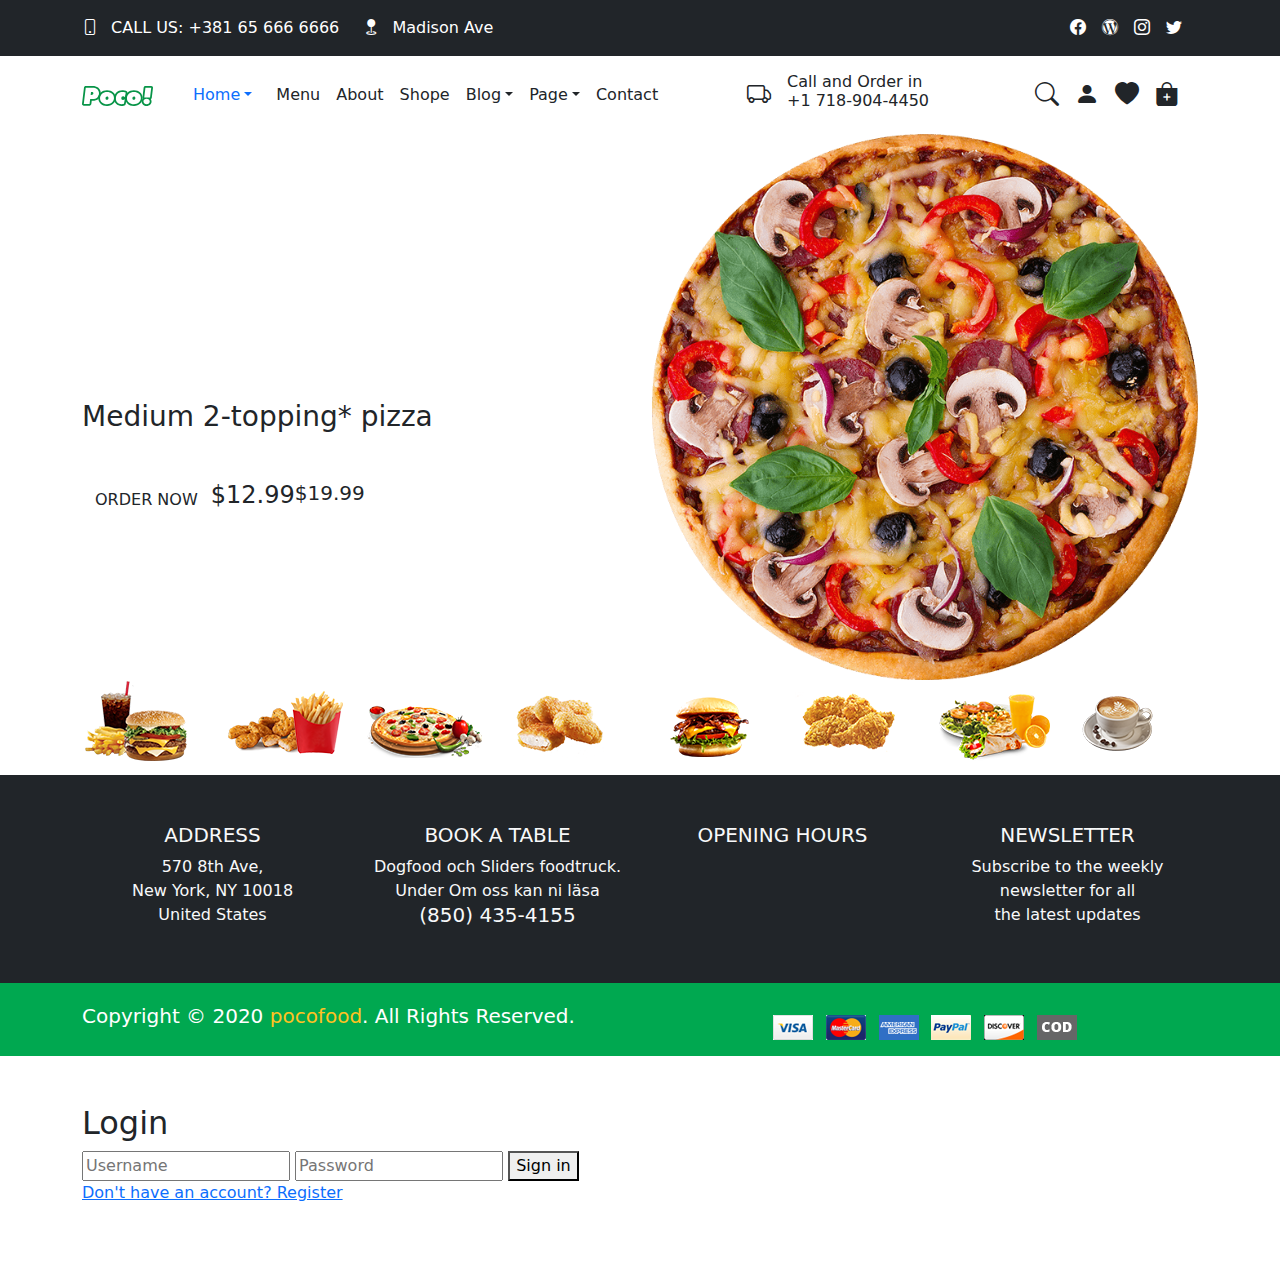
<file: index.html>
<!DOCTYPE html>

<head>
  <meta name="viewport" content="width=device-width, initial-scale=1.0">
  <title>poco | fast food restaurant</title>

  <!-- bootstrap.min -->
  <link rel="stylesheet" href="css/bootstrap.min.css" type="text/css">
  <!-- CSS only -->
  <link href="https://cdn.jsdelivr.net/npm/bootstrap@5.2.0-beta1/dist/css/bootstrap.min.css" rel="stylesheet"
    integrity="sha384-0evHe/X+R7YkIZDRvuzKMRqM+OrBnVFBL6DOitfPri4tjfHxaWutUpFmBp4vmVor" crossorigin="anonymous">
  <!-- style-sheet -->
  <link rel="stylesheet" href="css/style.css" type="text/css">

  <!-- bootstrap-icons -->
  <link rel="stylesheet" href="css/bootstrap-icons.css" type="text/css">

  <!-- fonts -->
  <link rel="stylesheet" href="css/stylesheet.css" type="text/css">
</head>

<body>

  <header>
    <div class="petaheader p-3 bg-dark text-white d-none d-lg-block">
      <div class="container">
        <div class="row">
          <div class="col-lg-6">
            <div class="d-flex">
              <div class="pe-4">
                <i class="bi bi-phone"></i>
                <span class="ps-2"> CALL US: +381 65 666 6666</span>
              </div>
              <div>
                <i class="bi bi-geo-fill"></i>
                <span class="ps-2"> Madison Ave </span>
              </div>
            </div>
          </div>
          <div class="col-lg-6">
            <div class="d-flex justify-content-end">
              <i class="bi bi-facebook"></i>
              <i class="bi bi-wordpress px-3"></i>
              <i class="bi bi-instagram"></i>
              <i class="bi bi-twitter px-3"></i>
            </div>
          </div>
        </div>
      </div>
    </div>
    <!-- MAIN HEADER -->
    <div class="nav py-3">
      <div class="container">
        <nav class="d-lg-block d-none">
          <div class="row justify-content-center align-items-center">
            <div class="col-lg-2 col-xl-1">
              <img src="image/logo.svg" class="img-fluid" alt="" width="400px">
            </div>
            <div class="col-xl-6 col-lg-7">
              <ul class="nav col-12 col-lg-auto me-lg-auto mb-2 mb-md-0 ">
                <li class="nav-item dropdown">
                  <a class="nav-link dropdown-toggle" data-bs-toggle="dropdown" href="#">Home</a>
                  <ul class="dropdown-menu">
                    <li><a class="dropdown-item" href="#">Home1</a></li>
                    <li><a class="dropdown-item" href="#">Home2</a></li>
                    <li><a class="dropdown-item" href="#">Home3</a></li>
                    <li><a class="dropdown-item" href="#">Home4</a></li>
                  </ul>
                </li>
                <li><a href="#" class="nav-link px-2 text-dark">Menu</a></li>
                <li><a href="#" class="nav-link px-2 text-dark">About</a></li>
                <li><a href="#" class="nav-link px-2 text-dark">Shope</a></li>
                <li><a href="#" class="nav-link px-2 text-dark dropdown-toggle" id="dropdownMenuButton1"
                    data-bs-toggle="dropdown">Blog</a>
                  <ul class="dropdown-menu">
                    <li><a class="dropdown-item" href="#">Blog List</a></li>
                    <li><a class="dropdown-item" href="#">Blog Grid</a></li>
                    <li><a class="dropdown-item" href="#">Blog Single</a></li>
                  </ul>
                </li>
                <li><a href="#" class="nav-link px-2 text-dark dropdown-toggle" id="dropdownMenuButton1"
                    data-bs-toggle="dropdown">Page</a>
                  <ul class="dropdown-menu">
                    <li><a class="dropdown-item" href="#">Faq</a></li>
                    <li><a class="dropdown-item" href="#">Icons</a></li>
                    <li><a class="dropdown-item" href="#">Our Team</a></li>
                    <li><a class="dropdown-item" href="#">Our Histroy</a></li>
                  </ul>
                </li>
                <li><a href="#" class="nav-link px-2 text-dark">Contact</a></li>
              </ul>
            </div>
            <div class="col-xl-3 d-none d-xl-flex align-items-center">
              <i class="bi bi-truck fs-4  pe-3"></i>
              <div>
                <h5 class="fs-6 m-0">Call and Order in</h5>
                <h4 class="fs-6"><span>+1 718-904-4450</span></h4>
              </div>
            </div>
            <div class="col-xl-2 col-lg-3 align-items-center d-flex justify-content-center">
              <i class="bi bi-search fs-4"></i>
              <i class="bi bi-person-fill fs-4 px-3 login_hover"></i>
              <i class="bi bi-heart-fill fs-4"></i>
              <i class="bi bi-bag-plus-fill fs-4 px-3"></i>
            </div>
          </div>
        </nav>
        <nav class="navbar d-lg-none">
          <button class="navbar-toggler" data-bs-toggle="offcanvas" data-bs-target="#offcanvasNavbarLight"
            aria-controls="offcanvasNavbarLight">
            <span class="navbar-toggler-icon"></span>
          </button>
          <div class="col-2"><img src="image/logo.svg" class="img-fluid" alt="" width="100%"></div>
          <div><i class="bi bi-telephone-inbound"></i></div>
        </nav>
      </div>
    </div>
  </header>


  <main>

    <section>
      <div class="banner">
        <div class="container">
          <div class="row align-items-center">
            <div class="col-lg-6 col-12">
              <div>
                <h1 class="text-white">UNLIMITED<br>
                  MEDIUM <span class="p_z">PIZZAS</span></h1>
                <h3 class="banner_h3">Medium 2-topping* pizza</h3>
                <p class="text-white">*Additional charge for premium toppings. Minimum of 2 required.</p>
                <div class="d-flex">
                  <button class="btn">ORDER NOW</button>
                  <h4 class="banner_h4">$12.99
                    <h5 class="banner_h5">$19.99</h5>
                    </h3>
                </div>
              </div>
            </div>
            <div class="col-lg-6 col-12 pt-12">
              <div>
                <img src="image/h1_pizza.png" class="img-fluid" alt="">
              </div>
            </div>
          </div>
        </div>
      </div>
    </section>

    <section>
      <div class="container">
        <div class="row align-items-center">
          <div class="col-lg-15 col-md-3 col-sm-6 col-12">
            <div>
              <img src="image/category-11.png" alt="">
            </div>
          </div>
          <div class="col-lg-15 col-md-3 col-sm-6 col-12">
            <div>
              <img src="image/category-22.png" alt="">
            </div>
          </div>
          <div class="col-lg-15 col-md-3 col-sm-6 col-12">
            <div>
              <img src="image/category3.png" alt="">
            </div>
          </div>
          <div class="col-lg-15 col-md-3 col-sm-6 col-12">
            <div>
              <img src="image/category-44.png" alt="">
            </div>
          </div>
          <div class="col-lg-15 col-md-3 col-sm-6 col-12">
            <div>
              <img src="image/category5.png" alt="">
            </div>
          </div>
          <div class="col-lg-15 col-md-3 col-sm-6 col-12">
            <div>
              <img src="image/category-33.png" alt="">
            </div>
          </div>
          <div class="col-lg-15 col-md-3 col-sm-6 col-12">
            <div>
              <img src="image/category7.png" alt="">
            </div>
          </div>
          <div class="col-lg-15 col-md-3 col-sm-6 col-12">
            <div>
              <img src="image/category-55.png" alt="">
            </div>
          </div>
        </div>
      </div>
    </section>

  </main>

  <footer class="bg-dark text-light">

    <div class="mainfooter py-5">
      <div></div>
      <div class="container text-center">
        <div class="row">
          <div class="col-lg-3">
            <h5>ADDRESS</h5>
            <span>570 8th Ave,<br>New York, NY 10018<br>United States</span>
          </div>
          <div class="col-lg-3">
            <h5>BOOK A TABLE</h5>
            <span>Dogfood och Sliders foodtruck.<br>Under Om oss kan ni läsa</span>
            <h5><span>(850) 435-4155</span></h5>
          </div>
          <div class="col-lg-3">
            <h5>OPENING HOURS</h5>
            <span></span>
          </div>
          <div class="col-lg-3">
            <h5>NEWSLETTER</h5>
            <span>Subscribe to the weekly newsletter for all<br>the latest updates</span>
          </div>
        </div>
      </div>
    </div>
    <div class="petafooter">
      <div class="container">
        <div class="row py-3 align-items-center justify-content-center">
          <div class="col-md-6 col-12 justify-content-center">
            <h5 class="text-white">Copyright © 2020 <span class="footerspan">pocofood</span>. All Rights Reserved.</h5>
          </div>
          <div class="col-md-6 col-12 d-flex justify-md-content-end justify-content-center  pt-3">
            <img src="image/footer_img1.png" alt="">
          </div>
        </div>
      </div>
    </div>

  </footer>


  <!-- HEADER OFF CANVASE -->


  <div class="offcanvas offcanvas-start bg-dark text-white" id="offcanvasNavbarLight">
    <div class="offcanvas-header">
      <h5 class="offcanvas-title" id="offcanvasNavbarLightLabel">Offcanvas</h5>
      <button type="button" class="btn-close bg-light" data-bs-dismiss="offcanvas" aria-label="Close"></button>
    </div>
    <div class="offcanvas-body">
      <ul class="nav navbar-nav justify-content-end pe-3">
        <li class="nav-item dropdown">
          <a class="nav-link dropdown-toggle" data-bs-toggle="dropdown" href="#">Home</a>
          <ul class="dropdown-menu">
            <li><a class="dropdown-item" href="#">Home1</a></li>
            <li><a class="dropdown-item" href="#">Home2</a></li>
            <li><a class="dropdown-item" href="#">Home3</a></li>
            <li><a class="dropdown-item" href="#">Home4</a></li>
          </ul>
        </li>
        <li><a href="#" class="nav-link px-2">Menu</a></li>
        <li><a href="#" class="nav-link px-2">About</a></li>
        <li><a href="#" class="nav-link px-2">Shope</a></li>
        <li><a href="#" class="nav-link px-2 dropdown-toggle" id="dropdownMenuButton1"
            data-bs-toggle="dropdown">Blog</a>
          <ul class="dropdown-menu">
            <li><a class="dropdown-item" href="#">Blog List</a></li>
            <li><a class="dropdown-item" href="#">Blog Grid</a></li>
            <li><a class="dropdown-item" href="#">Blog Single</a></li>
          </ul>
        </li>
        <li><a href="#" class="nav-link px-2 text-dark dropdown-toggle" id="dropdownMenuButton1"
            data-bs-toggle="dropdown">Page</a>
          <ul class="dropdown-menu">
            <li><a class="dropdown-item" href="#">Faq</a></li>
            <li><a class="dropdown-item" href="#">Icons</a></li>
            <li><a class="dropdown-item" href="#">Our Team</a></li>
            <li><a class="dropdown-item" href="#">Our Histroy</a></li>
          </ul>
        </li>
        <li><a href="#" class="nav-link px-2 text-dark">Contact</a></li>
      </ul>
    </div>
  </div>


  <!-- -------------------------------- -->

  <section class="py-5">

    <div class="container">
      <div class="login-wrap">
        <h2>Login</h2>

        <div class="form">
          <input type="text" placeholder="Username" name="un" />
          <input type="password" placeholder="Password" name="pw" />
          <button> Sign in </button>
          <a href="#"> <p> Don't have an account? Register </p></a>
        </div>
      </div>
    </div>
  </section>

  <!-- JavaScript Bundle with Popper -->
  <script src="https://ajax.googleapis.com/ajax/libs/jquery/3.6.0/jquery.min.js"></script>
  <script src="js/bootstrap.bundle.min.js" type="text/javascript"></script>
  <script src="js/bootstrap.bundle.min.js.map" type="text/javascript"></script>

  <script>
    $(document).ready(function () {
      $(".login_hover").click(function () {
        alert("LoginHover clicked!"); 
    });
  });
  </script>
</body>

</html>
</file>
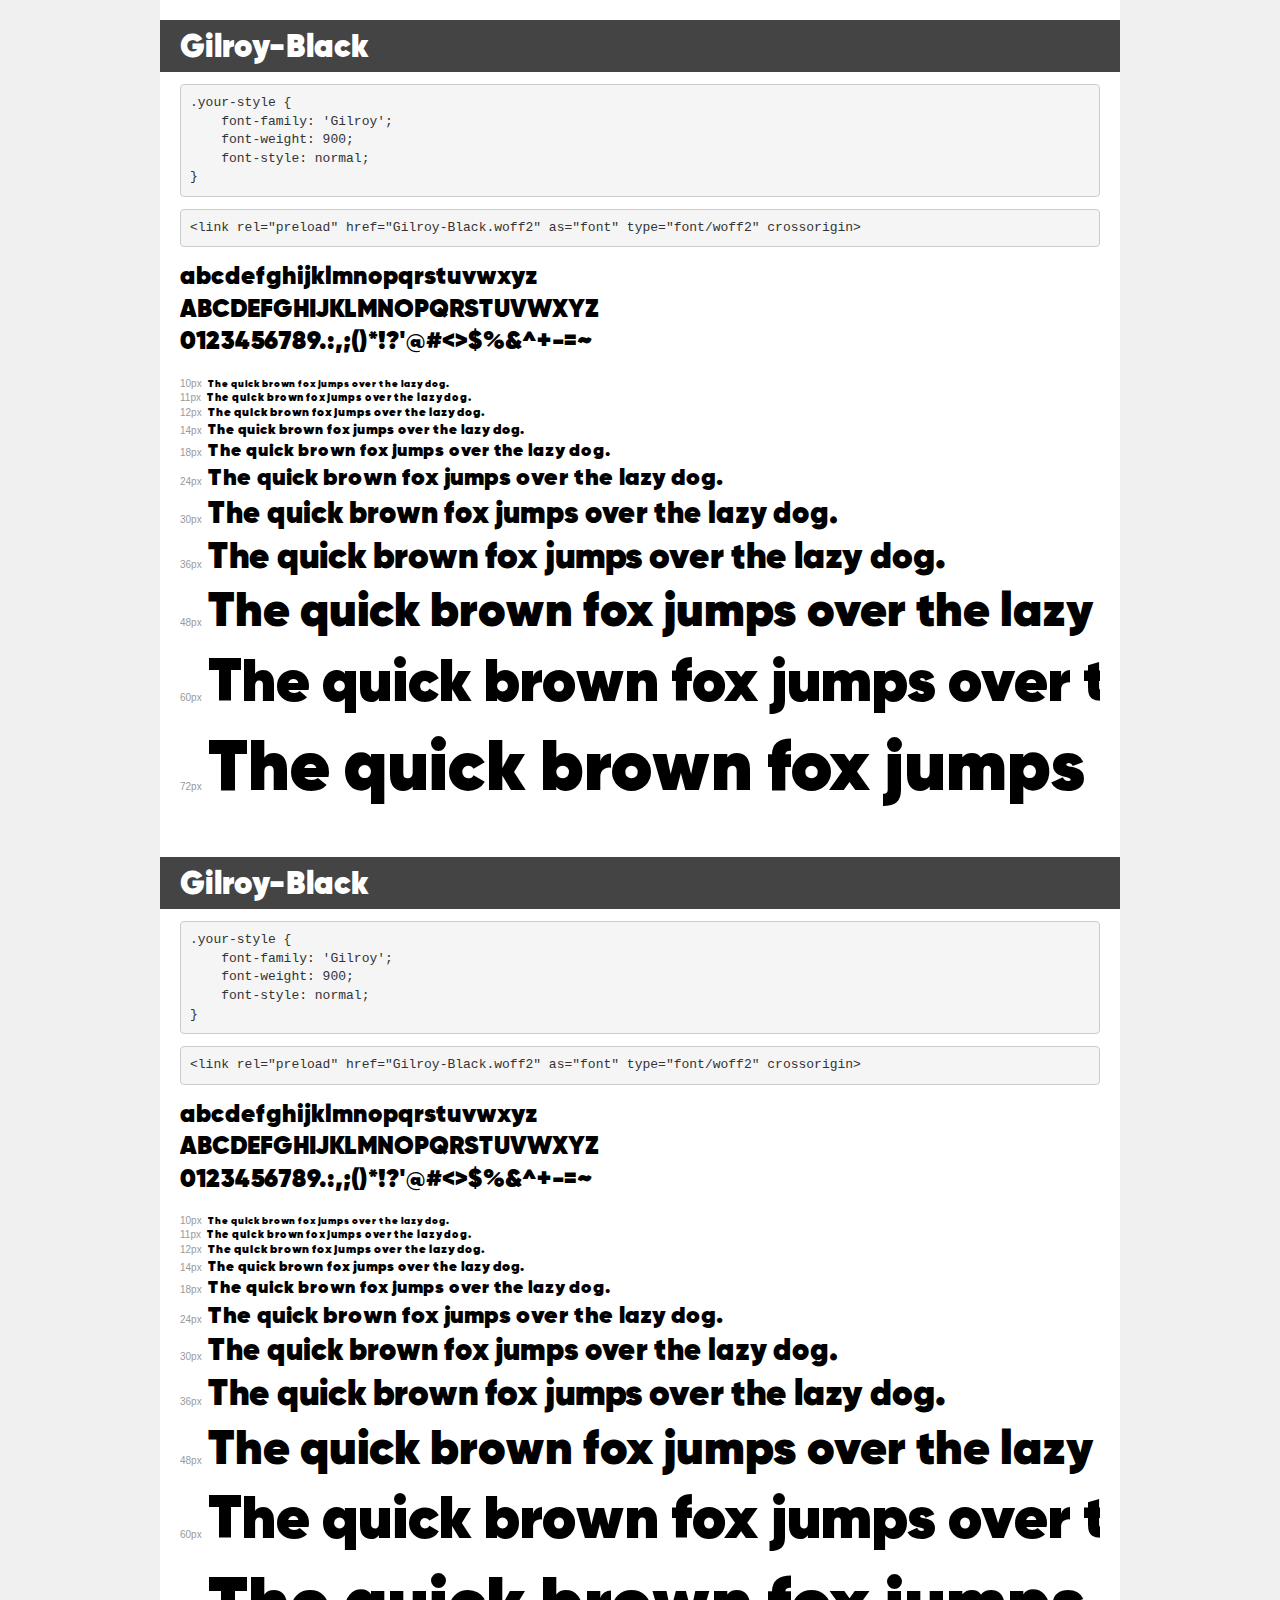
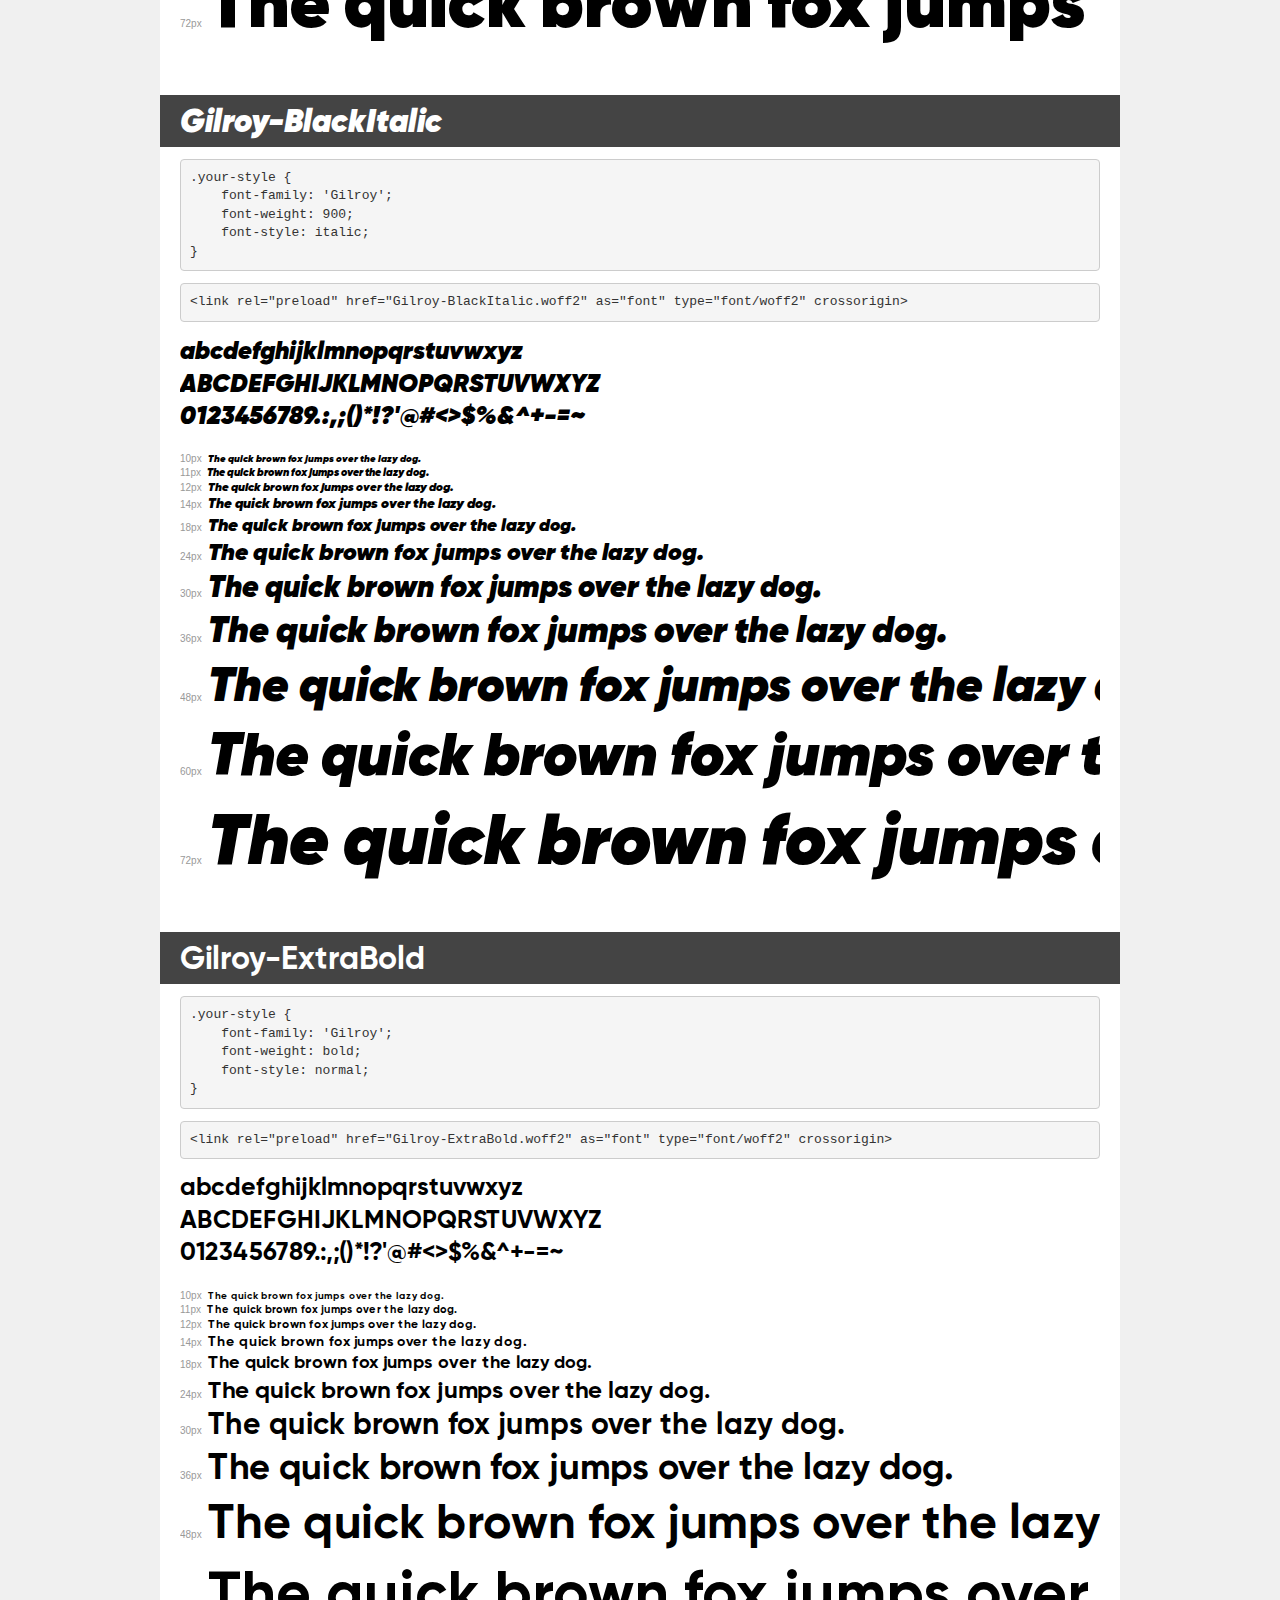
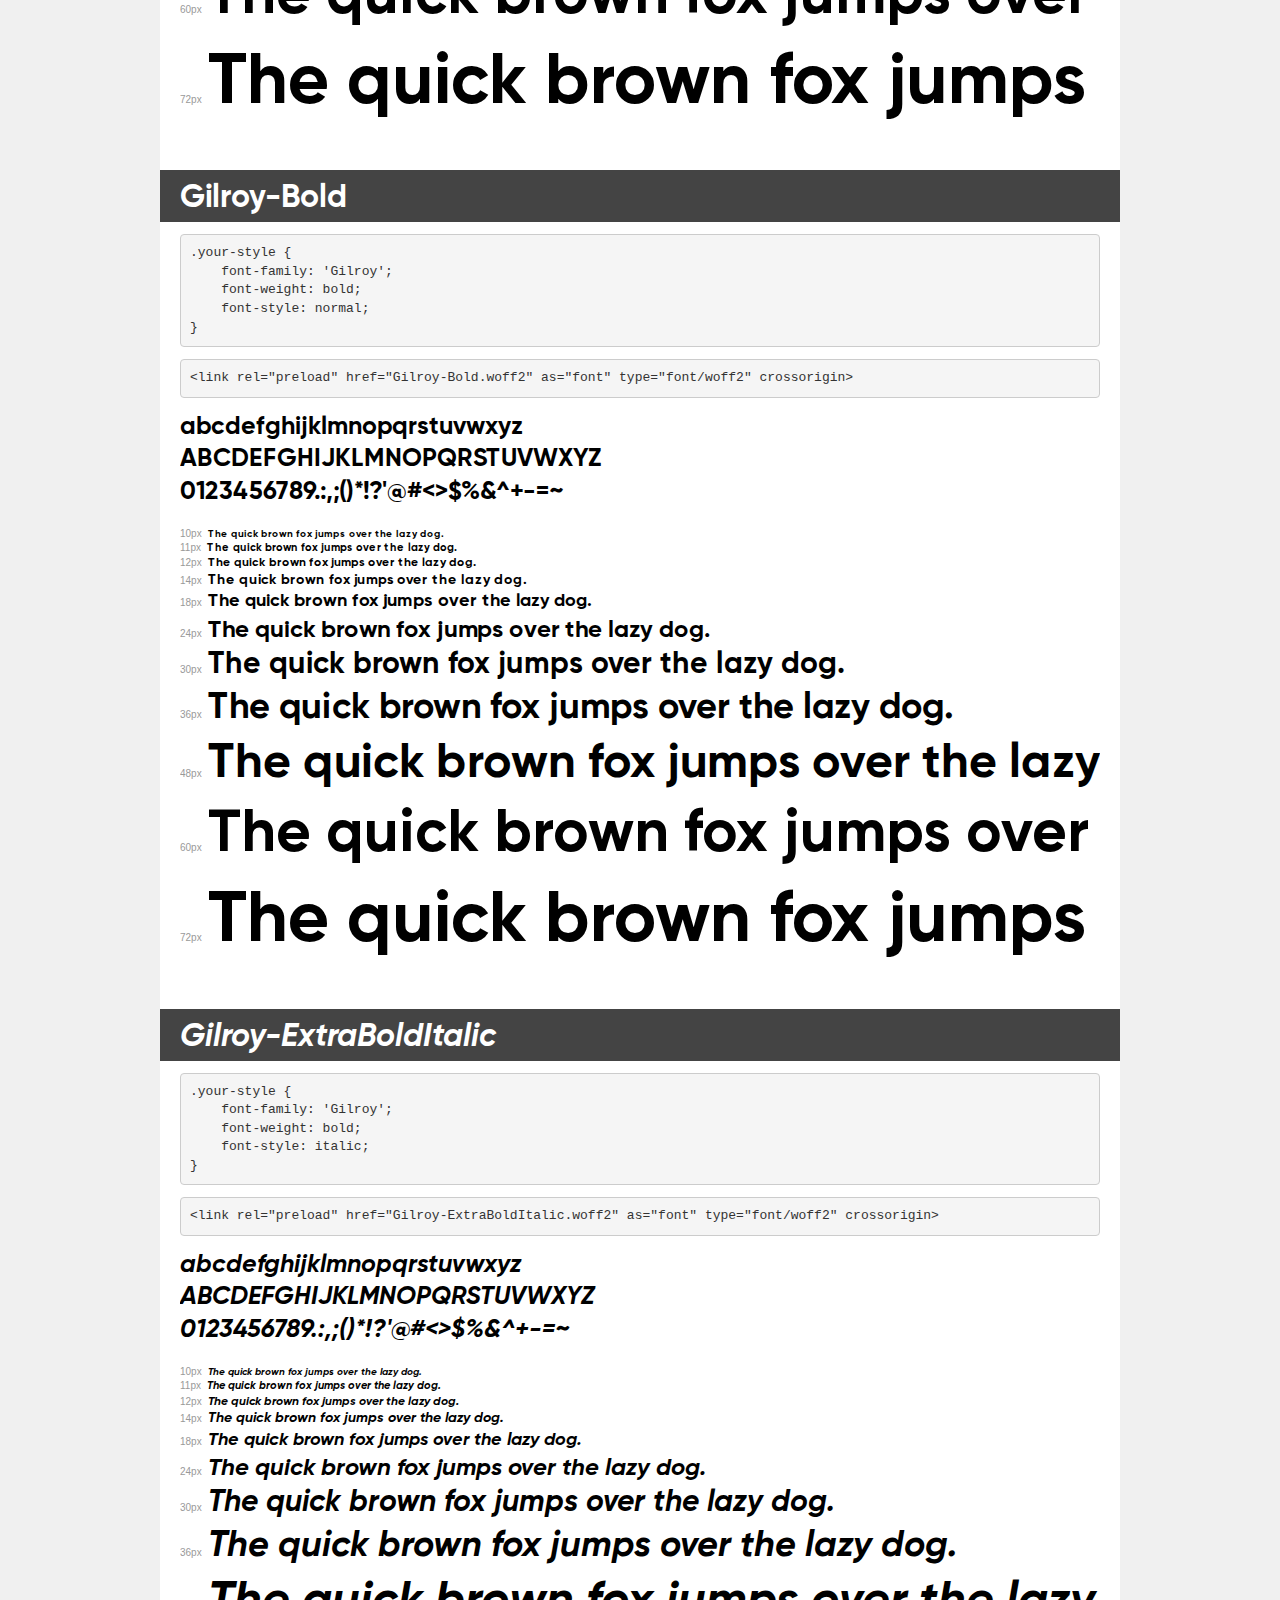
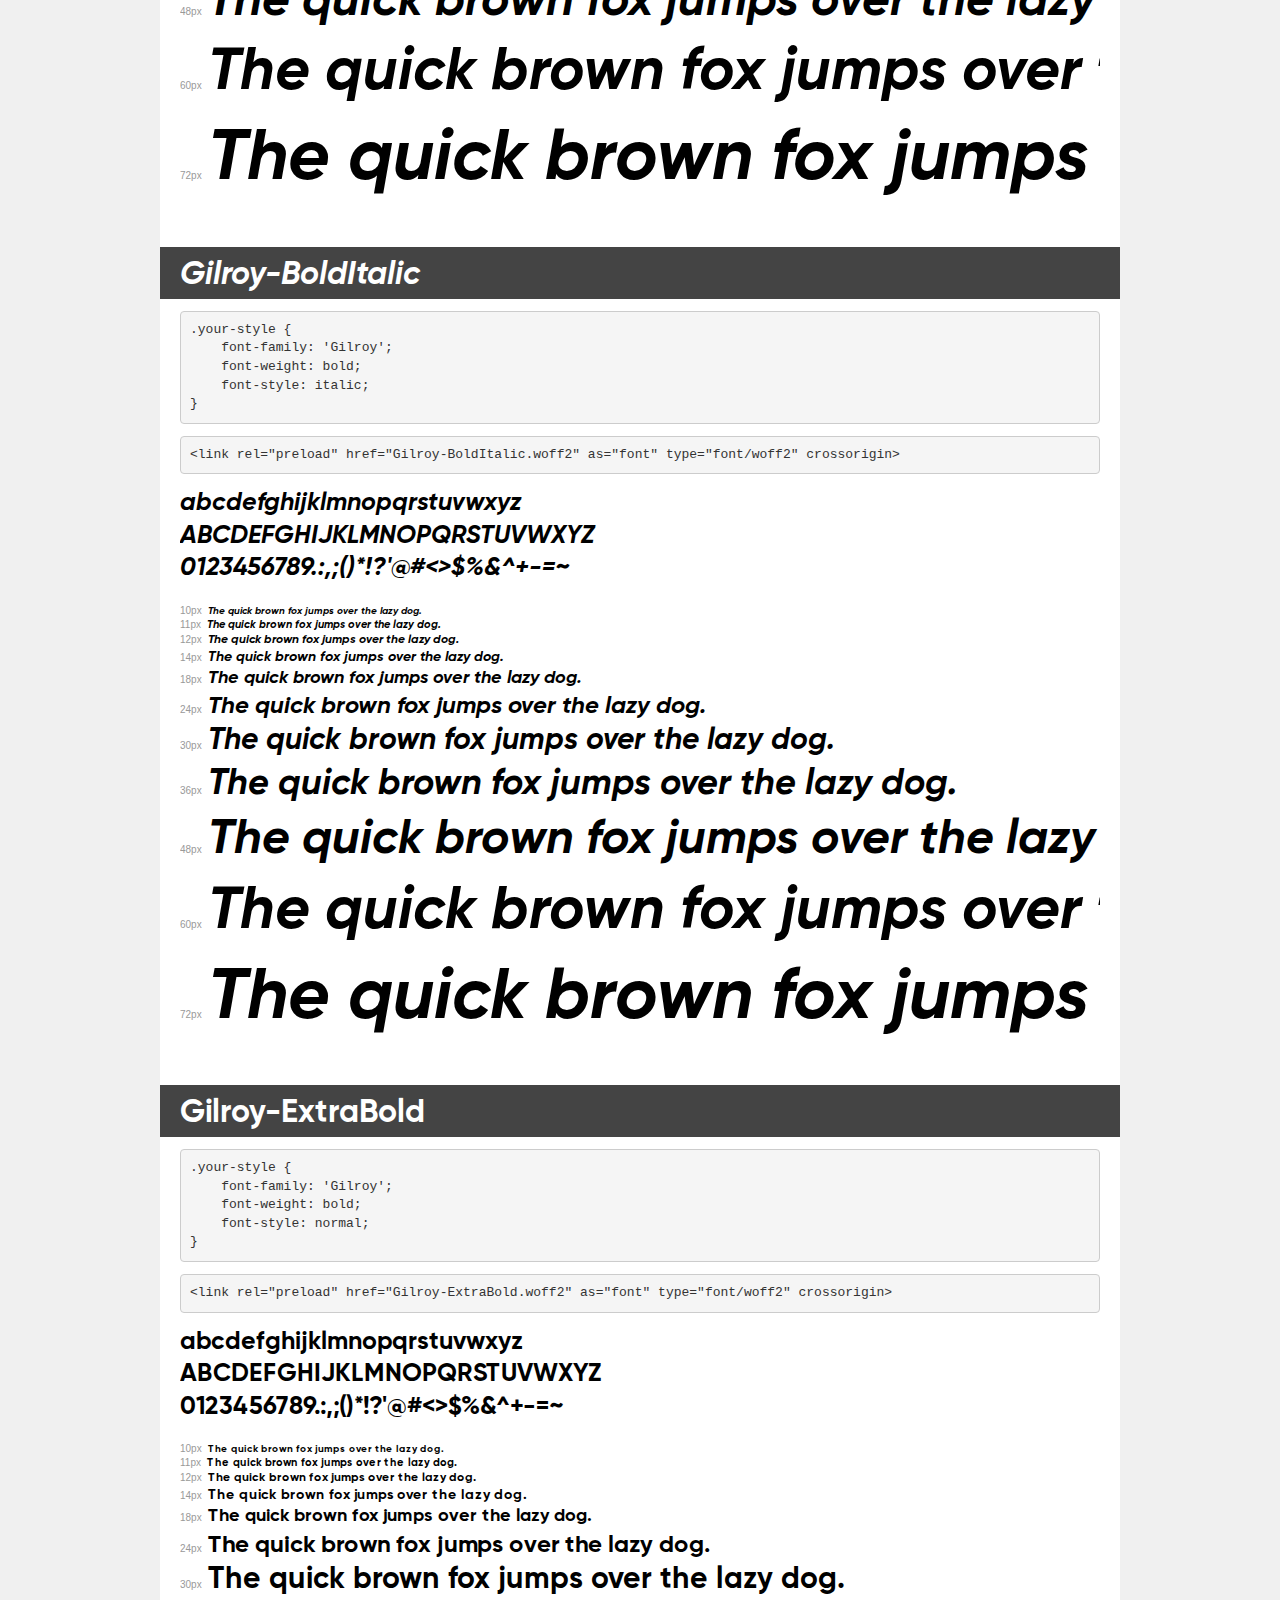
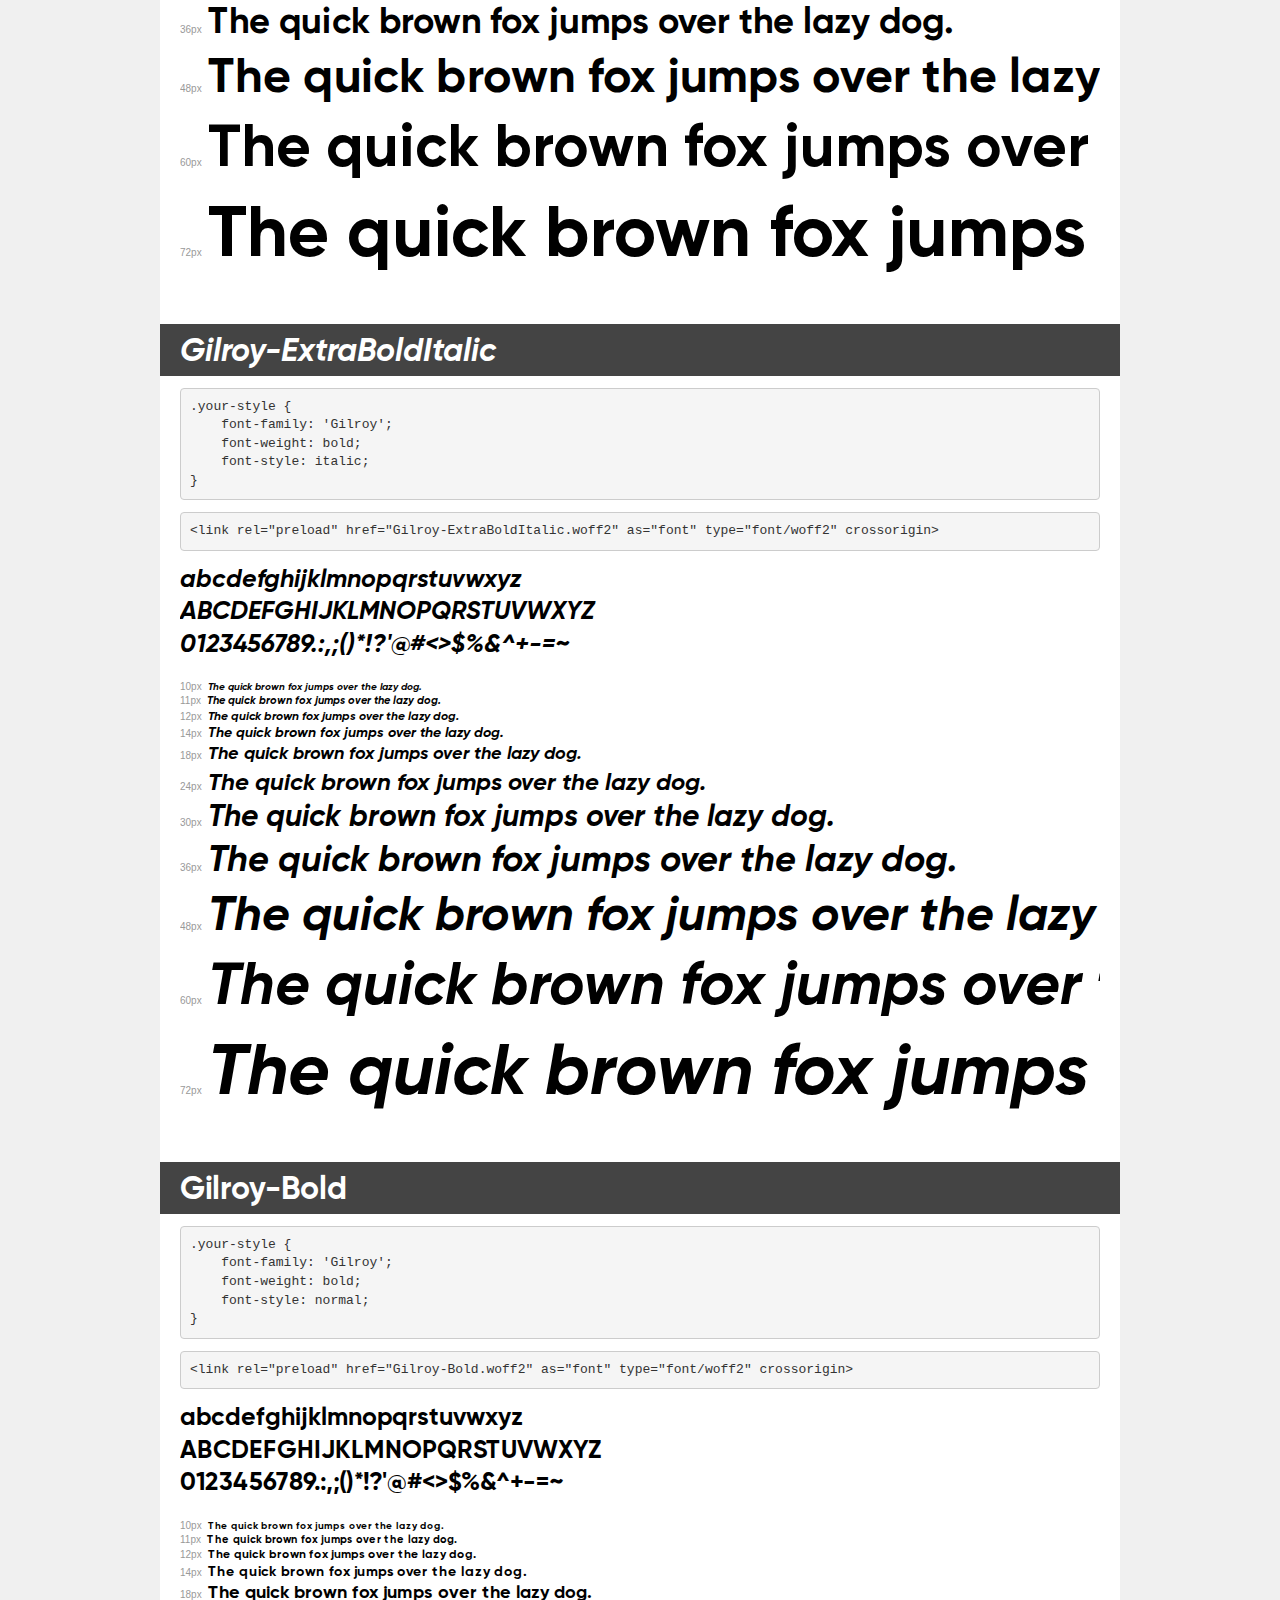
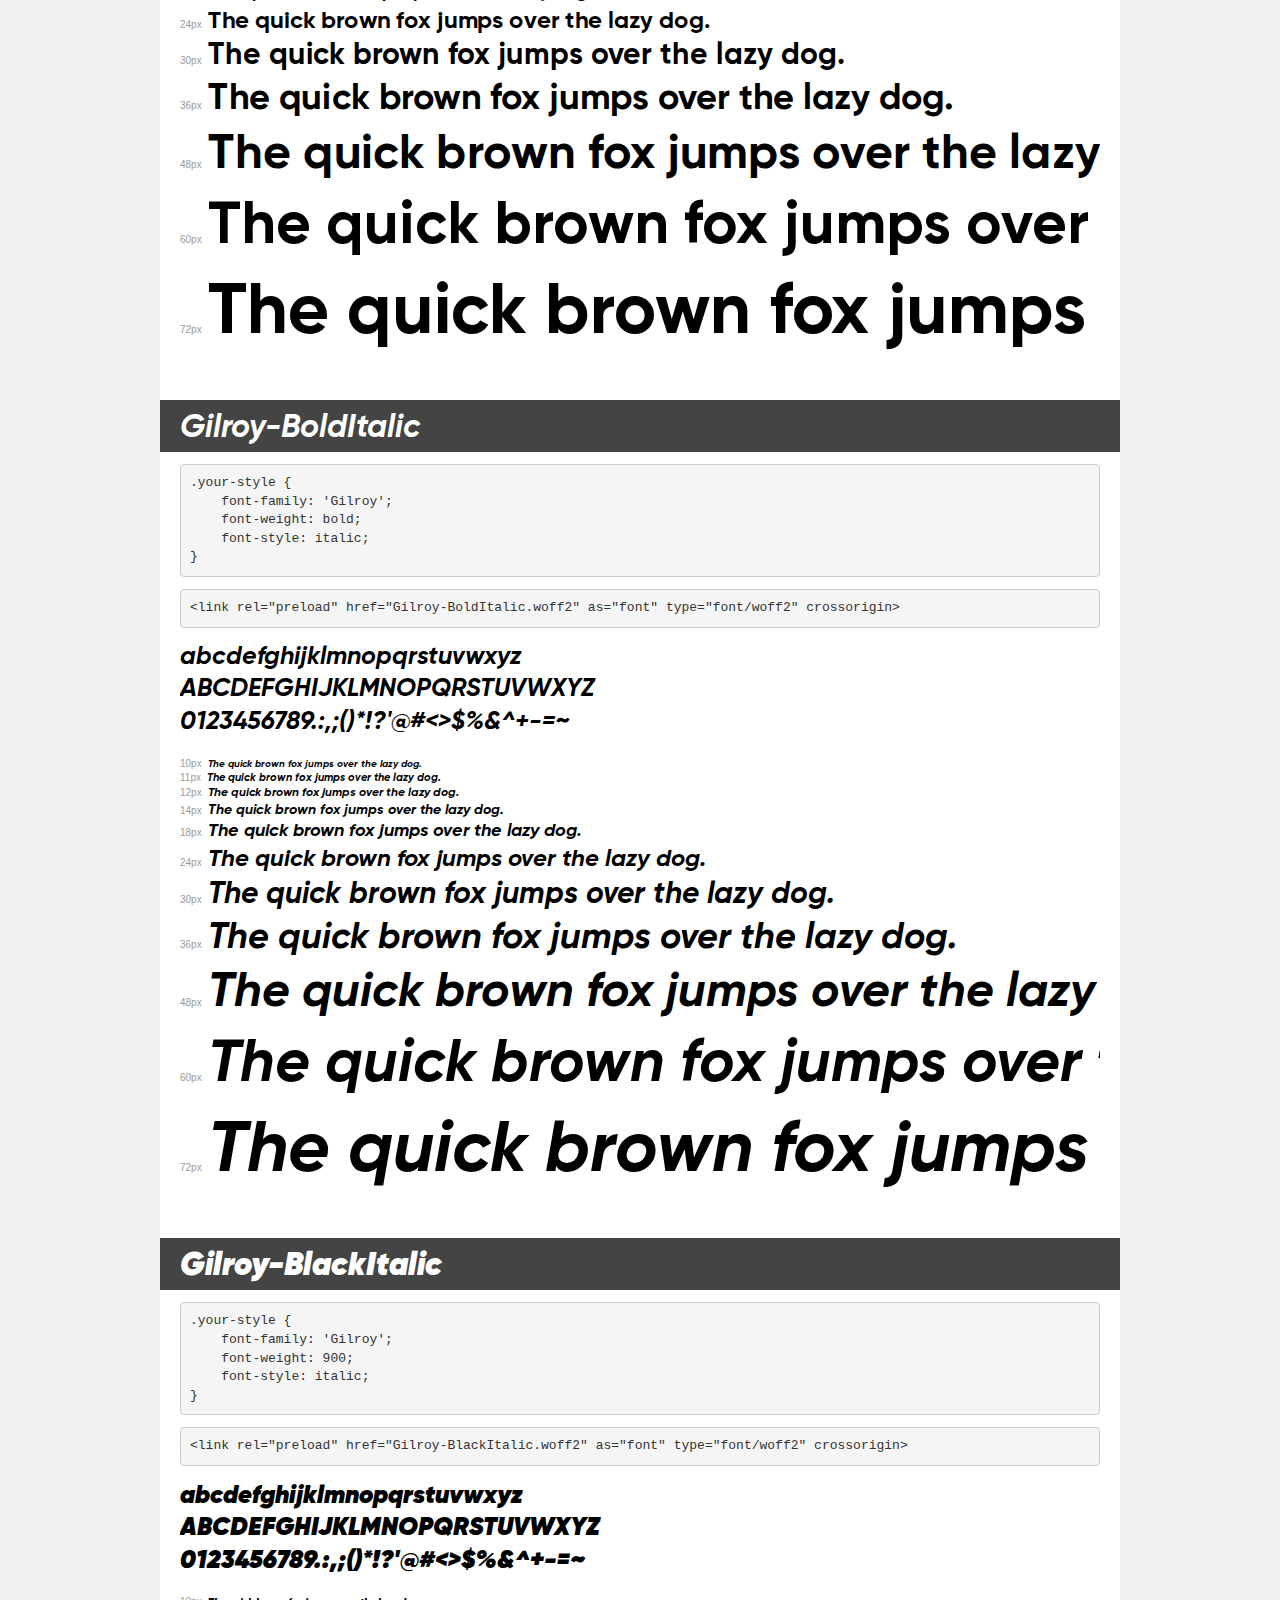
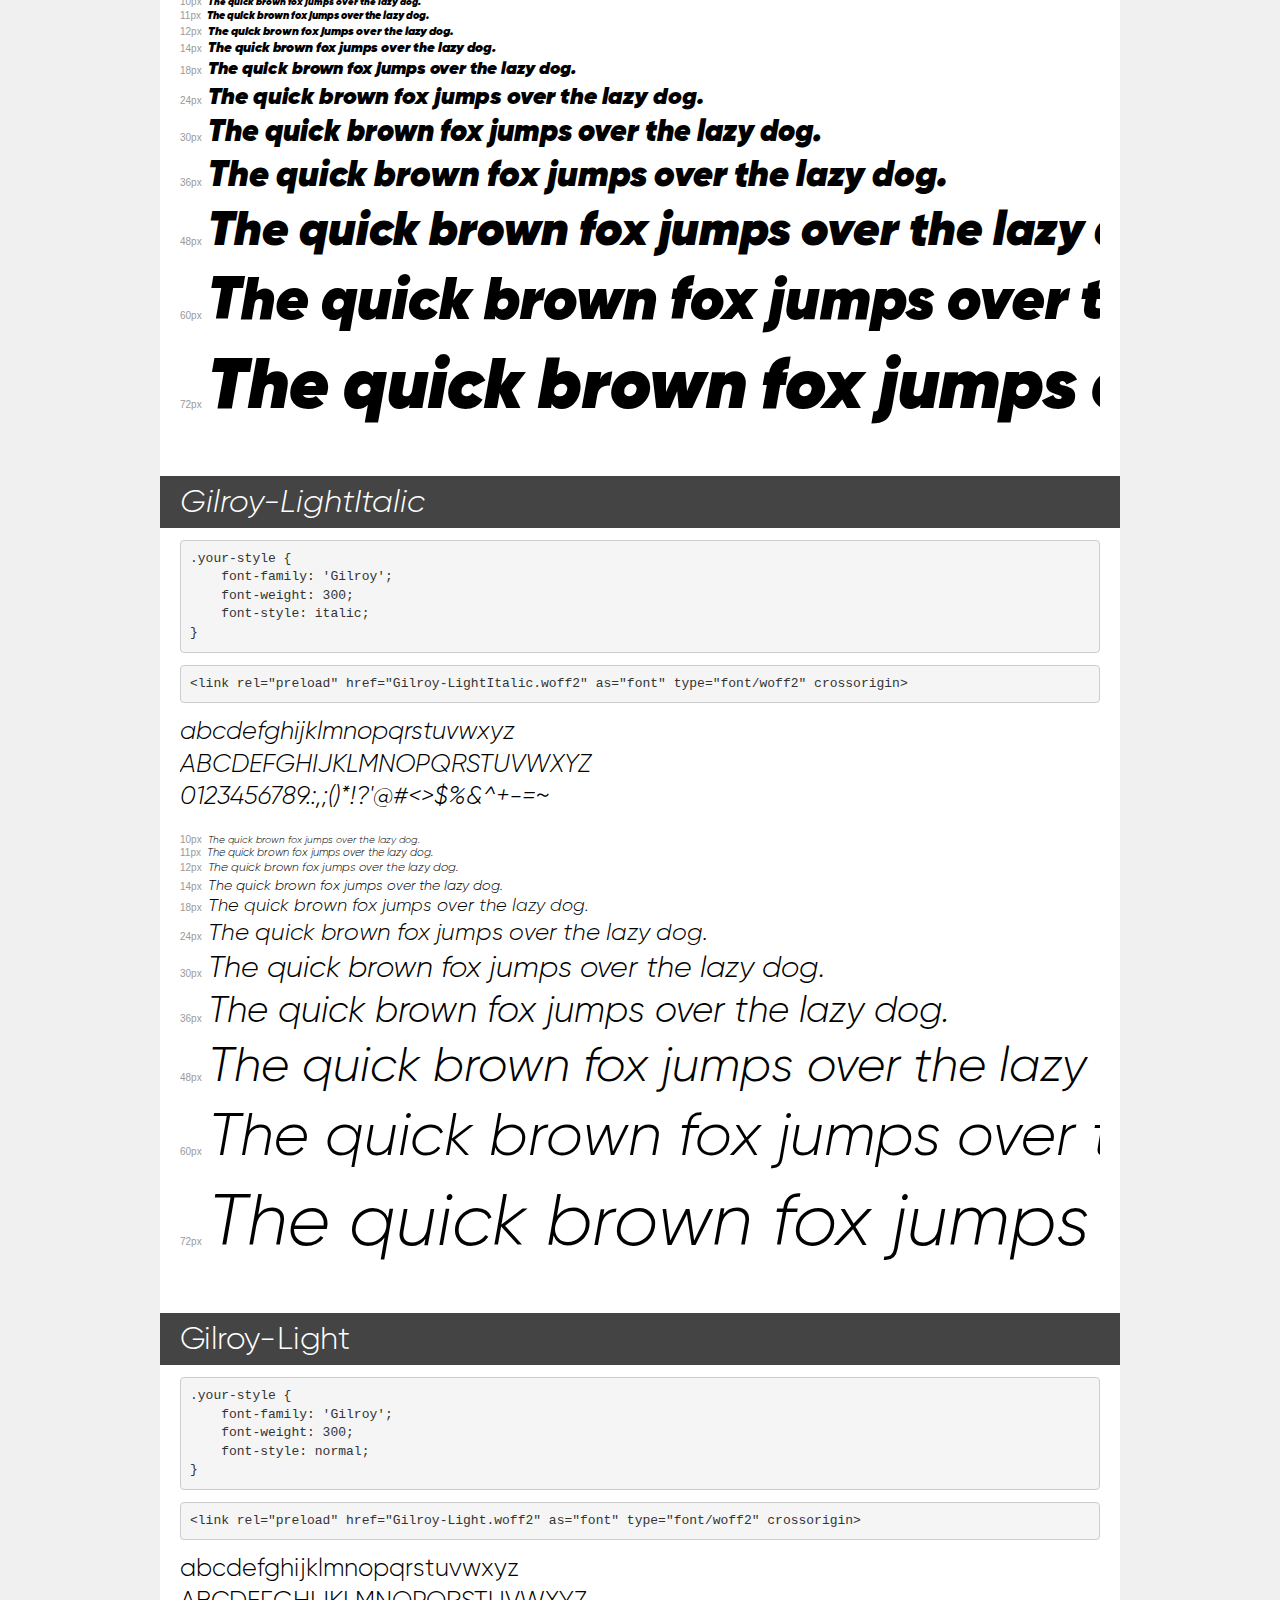
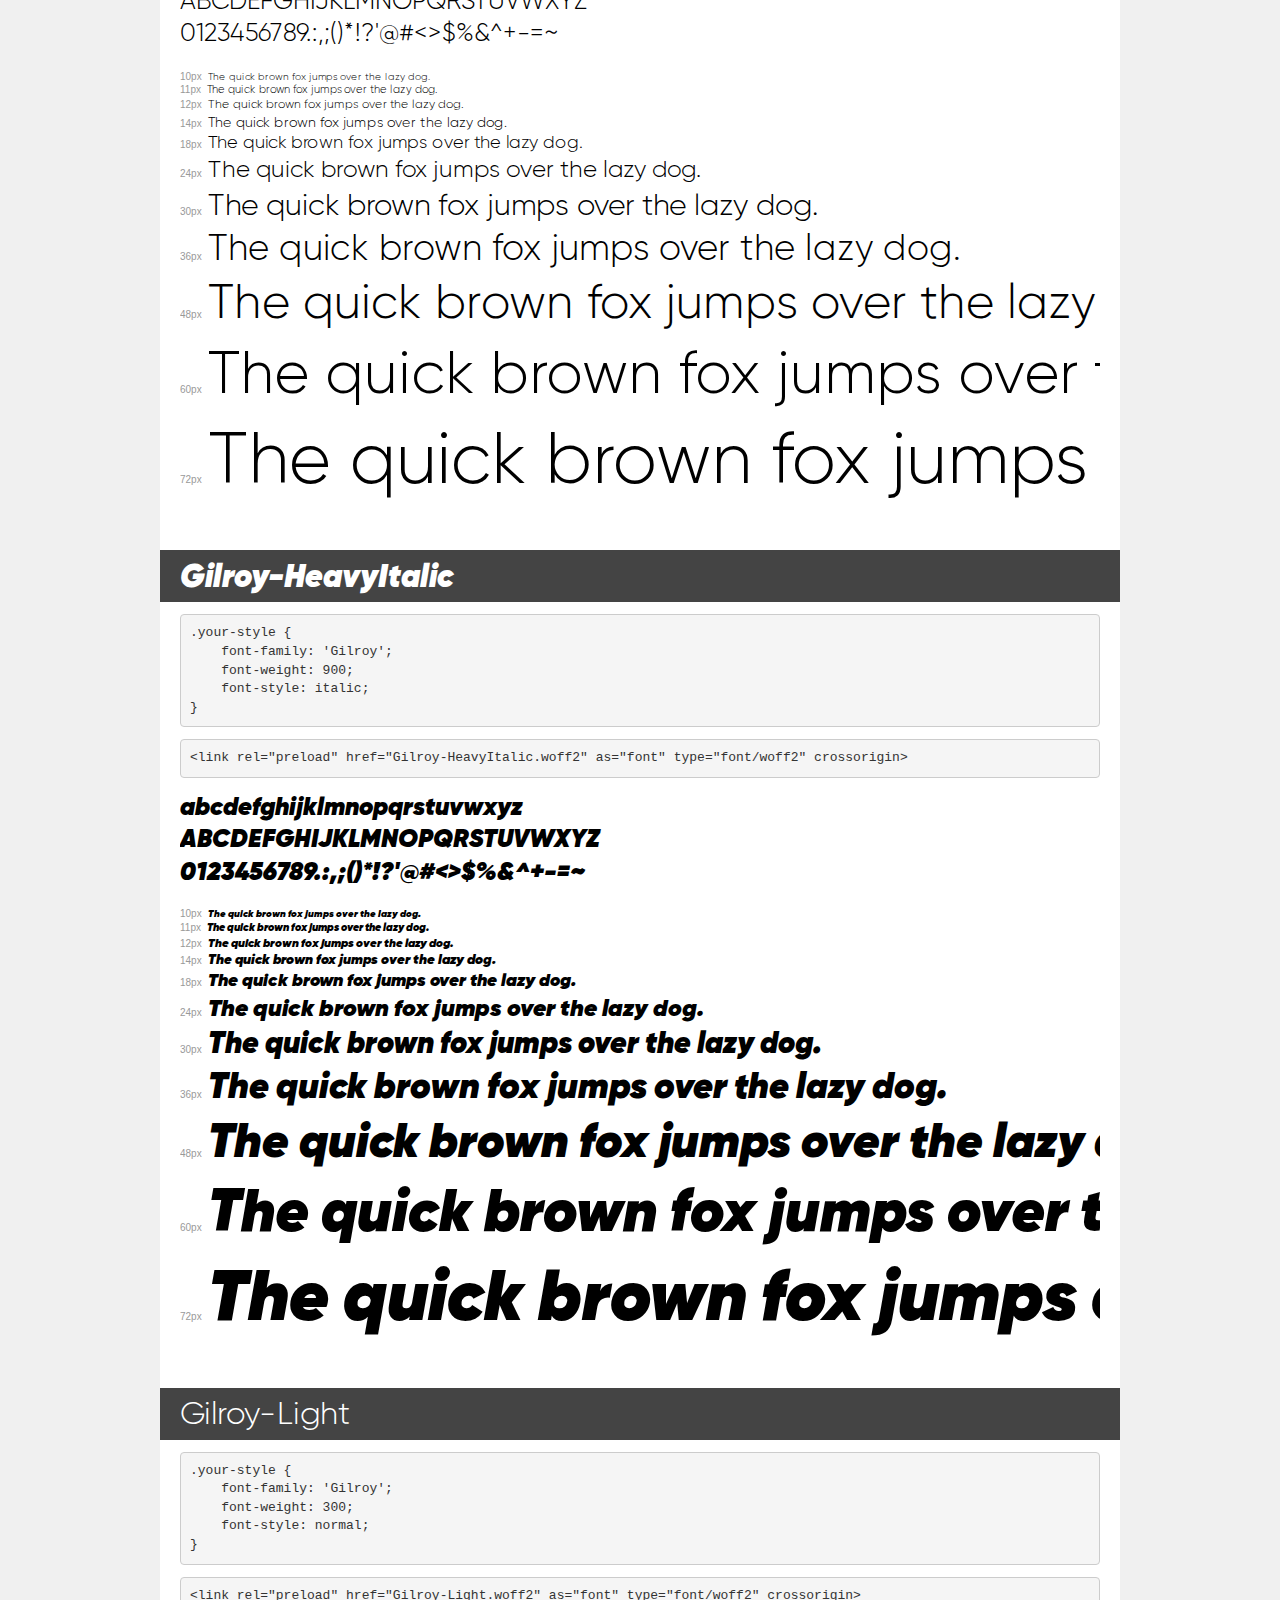
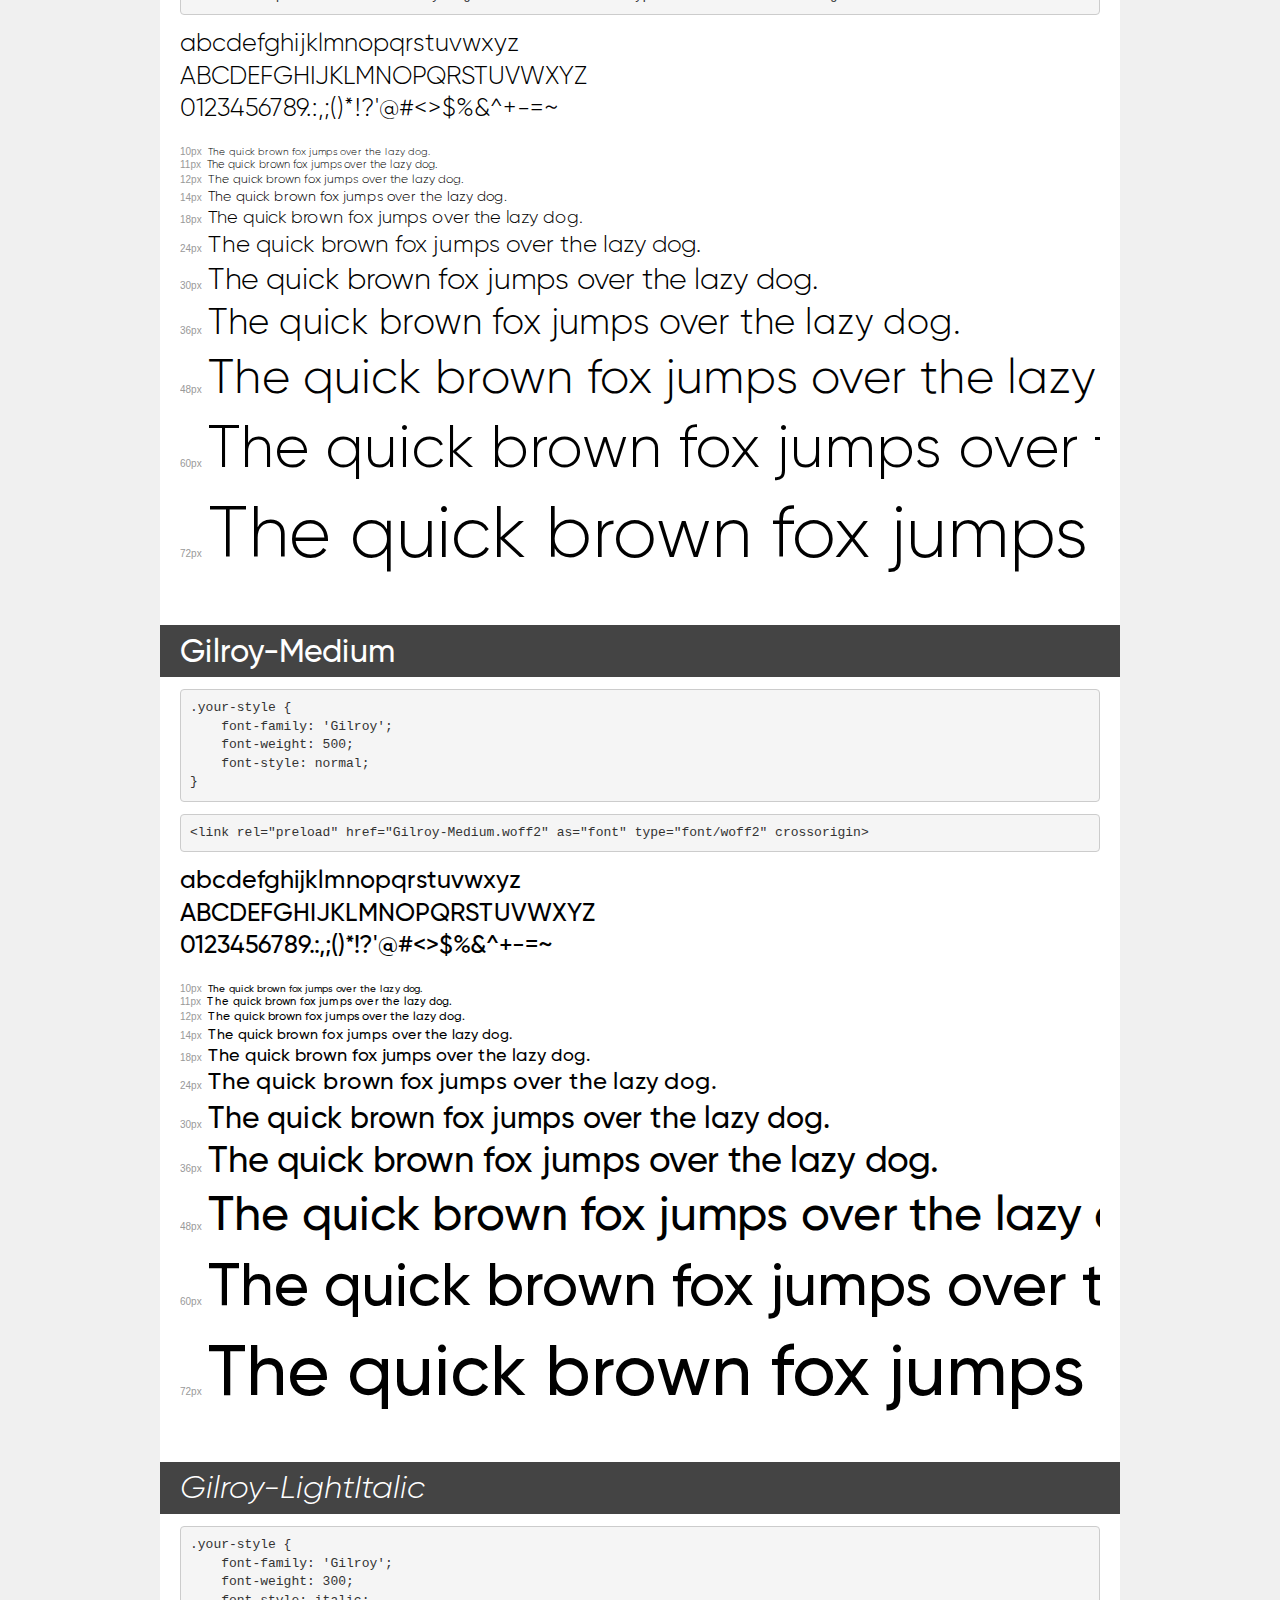
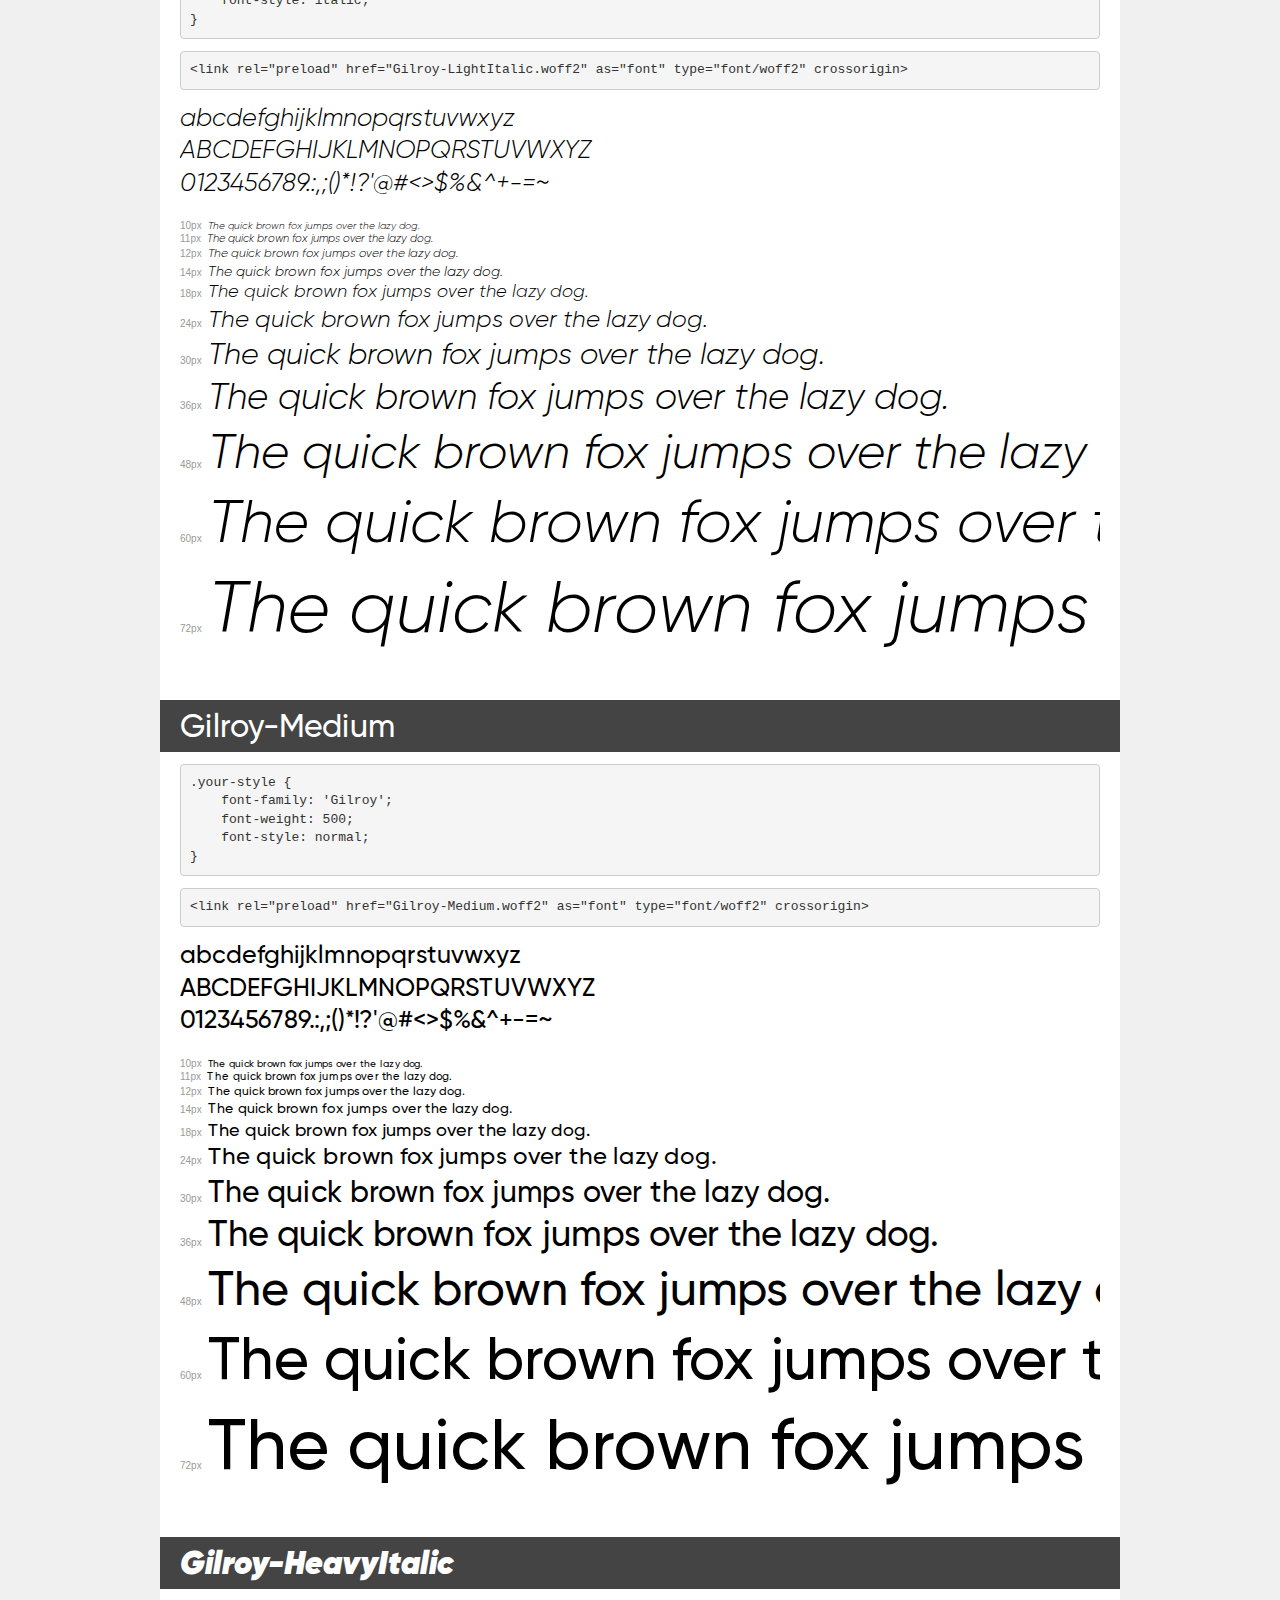
<file: fonts/demo.html>
<!DOCTYPE html>
<html lang="en">
<head>
    <meta charset="utf-8">
    <meta http-equiv="X-UA-Compatible" content="IE=edge">
    <meta name="viewport" content="width=device-width, initial-scale=1">
    <meta name="robots" content="noindex, noarchive">
    <meta name="format-detection" content="telephone=no">
    <title>Transfonter demo</title>
    <link href="stylesheet.css" rel="stylesheet">
    <style>
        /*
        http://meyerweb.com/eric/tools/css/reset/
        v2.0 | 20110126
        License: none (public domain)
        */
        html, body, div, span, applet, object, iframe,
        h1, h2, h3, h4, h5, h6, p, blockquote, pre,
        a, abbr, acronym, address, big, cite, code,
        del, dfn, em, img, ins, kbd, q, s, samp,
        small, strike, strong, sub, sup, tt, var,
        b, u, i, center,
        dl, dt, dd, ol, ul, li,
        fieldset, form, label, legend,
        table, caption, tbody, tfoot, thead, tr, th, td,
        article, aside, canvas, details, embed,
        figure, figcaption, footer, header, hgroup,
        menu, nav, output, ruby, section, summary,
        time, mark, audio, video {
            margin: 0;
            padding: 0;
            border: 0;
            font-size: 100%;
            font: inherit;
            vertical-align: baseline;
        }
        /* HTML5 display-role reset for older browsers */
        article, aside, details, figcaption, figure,
        footer, header, hgroup, menu, nav, section {
            display: block;
        }
        body {
            line-height: 1;
        }
        ol, ul {
            list-style: none;
        }
        blockquote, q {
            quotes: none;
        }
        blockquote:before, blockquote:after,
        q:before, q:after {
            content: '';
            content: none;
        }
        table {
            border-collapse: collapse;
            border-spacing: 0;
        }
        /* demo styles */
        body {
            background: #f0f0f0;
            color: #000;
        }
        .page {
            background: #fff;
            width: 920px;
            margin: 0 auto;
            padding: 20px 20px 0 20px;
            overflow: hidden;
        }
        .font-container {
            overflow-x: auto;
            overflow-y: hidden;
            margin-bottom: 40px;
            line-height: 1.3;
            white-space: nowrap;
            padding-bottom: 5px;
        }
        h1 {
            position: relative;
            background: #444;
            font-size: 32px;
            color: #fff;
            padding: 10px 20px;
            margin: 0 -20px 12px -20px;
        }
        .letters {
            font-size: 25px;
            margin-bottom: 20px;
        }
        .s10:before {
            content: '10px';
        }
        .s11:before {
            content: '11px';
        }
        .s12:before {
            content: '12px';
        }
        .s14:before {
            content: '14px';
        }
        .s18:before {
            content: '18px';
        }
        .s24:before {
            content: '24px';
        }
        .s30:before {
            content: '30px';
        }
        .s36:before {
            content: '36px';
        }
        .s48:before {
            content: '48px';
        }
        .s60:before {
            content: '60px';
        }
        .s72:before {
            content: '72px';
        }
        .s10:before, .s11:before, .s12:before, .s14:before,
        .s18:before, .s24:before, .s30:before, .s36:before,
        .s48:before, .s60:before, .s72:before {
            font-family: Arial, sans-serif;
            font-size: 10px;
            font-weight: normal;
            font-style: normal;
            color: #999;
            padding-right: 6px;
        }
        pre {
            display: block;
            padding: 9px;
            margin: 0 0 12px;
            font-family: Monaco, Menlo, Consolas, "Courier New", monospace;
            font-size: 13px;
            line-height: 1.428571429;
            color: #333;
            font-weight: normal;
            font-style: normal;
            background-color: #f5f5f5;
            border: 1px solid #ccc;
            overflow-x: auto;
            border-radius: 4px;
        }
        /* responsive */
        @media (max-width: 959px) {
            .page {
                width: auto;
                margin: 0;
            }
        }
    </style>
</head>
<body>
<div class="page">
    <div class="demo">
        <h1 style="font-family: 'Gilroy'; font-weight: 900; font-style: normal;">Gilroy-Black</h1>
        <pre title="Usage">.your-style {
    font-family: 'Gilroy';
    font-weight: 900;
    font-style: normal;
}</pre>
        <pre title="Preload (optional)">
&lt;link rel=&quot;preload&quot; href=&quot;Gilroy-Black.woff2&quot; as=&quot;font&quot; type=&quot;font/woff2&quot; crossorigin&gt;</pre>
        <div class="font-container" style="font-family: 'Gilroy'; font-weight: 900; font-style: normal;">
            <p class="letters">
                abcdefghijklmnopqrstuvwxyz<br>
ABCDEFGHIJKLMNOPQRSTUVWXYZ<br>
                0123456789.:,;()*!?'@#&lt;&gt;$%&^+-=~
            </p>
            <p class="s10" style="font-size: 10px;">The quick brown fox jumps over the lazy dog.</p>
            <p class="s11" style="font-size: 11px;">The quick brown fox jumps over the lazy dog.</p>
            <p class="s12" style="font-size: 12px;">The quick brown fox jumps over the lazy dog.</p>
            <p class="s14" style="font-size: 14px;">The quick brown fox jumps over the lazy dog.</p>
            <p class="s18" style="font-size: 18px;">The quick brown fox jumps over the lazy dog.</p>
            <p class="s24" style="font-size: 24px;">The quick brown fox jumps over the lazy dog.</p>
            <p class="s30" style="font-size: 30px;">The quick brown fox jumps over the lazy dog.</p>
            <p class="s36" style="font-size: 36px;">The quick brown fox jumps over the lazy dog.</p>
            <p class="s48" style="font-size: 48px;">The quick brown fox jumps over the lazy dog.</p>
            <p class="s60" style="font-size: 60px;">The quick brown fox jumps over the lazy dog.</p>
            <p class="s72" style="font-size: 72px;">The quick brown fox jumps over the lazy dog.</p>
        </div>
    </div>

    <div class="demo">
        <h1 style="font-family: 'Gilroy'; font-weight: 900; font-style: normal;">Gilroy-Black</h1>
        <pre title="Usage">.your-style {
    font-family: 'Gilroy';
    font-weight: 900;
    font-style: normal;
}</pre>
        <pre title="Preload (optional)">
&lt;link rel=&quot;preload&quot; href=&quot;Gilroy-Black.woff2&quot; as=&quot;font&quot; type=&quot;font/woff2&quot; crossorigin&gt;</pre>
        <div class="font-container" style="font-family: 'Gilroy'; font-weight: 900; font-style: normal;">
            <p class="letters">
                abcdefghijklmnopqrstuvwxyz<br>
ABCDEFGHIJKLMNOPQRSTUVWXYZ<br>
                0123456789.:,;()*!?'@#&lt;&gt;$%&^+-=~
            </p>
            <p class="s10" style="font-size: 10px;">The quick brown fox jumps over the lazy dog.</p>
            <p class="s11" style="font-size: 11px;">The quick brown fox jumps over the lazy dog.</p>
            <p class="s12" style="font-size: 12px;">The quick brown fox jumps over the lazy dog.</p>
            <p class="s14" style="font-size: 14px;">The quick brown fox jumps over the lazy dog.</p>
            <p class="s18" style="font-size: 18px;">The quick brown fox jumps over the lazy dog.</p>
            <p class="s24" style="font-size: 24px;">The quick brown fox jumps over the lazy dog.</p>
            <p class="s30" style="font-size: 30px;">The quick brown fox jumps over the lazy dog.</p>
            <p class="s36" style="font-size: 36px;">The quick brown fox jumps over the lazy dog.</p>
            <p class="s48" style="font-size: 48px;">The quick brown fox jumps over the lazy dog.</p>
            <p class="s60" style="font-size: 60px;">The quick brown fox jumps over the lazy dog.</p>
            <p class="s72" style="font-size: 72px;">The quick brown fox jumps over the lazy dog.</p>
        </div>
    </div>

    <div class="demo">
        <h1 style="font-family: 'Gilroy'; font-weight: 900; font-style: italic;">Gilroy-BlackItalic</h1>
        <pre title="Usage">.your-style {
    font-family: 'Gilroy';
    font-weight: 900;
    font-style: italic;
}</pre>
        <pre title="Preload (optional)">
&lt;link rel=&quot;preload&quot; href=&quot;Gilroy-BlackItalic.woff2&quot; as=&quot;font&quot; type=&quot;font/woff2&quot; crossorigin&gt;</pre>
        <div class="font-container" style="font-family: 'Gilroy'; font-weight: 900; font-style: italic;">
            <p class="letters">
                abcdefghijklmnopqrstuvwxyz<br>
ABCDEFGHIJKLMNOPQRSTUVWXYZ<br>
                0123456789.:,;()*!?'@#&lt;&gt;$%&^+-=~
            </p>
            <p class="s10" style="font-size: 10px;">The quick brown fox jumps over the lazy dog.</p>
            <p class="s11" style="font-size: 11px;">The quick brown fox jumps over the lazy dog.</p>
            <p class="s12" style="font-size: 12px;">The quick brown fox jumps over the lazy dog.</p>
            <p class="s14" style="font-size: 14px;">The quick brown fox jumps over the lazy dog.</p>
            <p class="s18" style="font-size: 18px;">The quick brown fox jumps over the lazy dog.</p>
            <p class="s24" style="font-size: 24px;">The quick brown fox jumps over the lazy dog.</p>
            <p class="s30" style="font-size: 30px;">The quick brown fox jumps over the lazy dog.</p>
            <p class="s36" style="font-size: 36px;">The quick brown fox jumps over the lazy dog.</p>
            <p class="s48" style="font-size: 48px;">The quick brown fox jumps over the lazy dog.</p>
            <p class="s60" style="font-size: 60px;">The quick brown fox jumps over the lazy dog.</p>
            <p class="s72" style="font-size: 72px;">The quick brown fox jumps over the lazy dog.</p>
        </div>
    </div>

    <div class="demo">
        <h1 style="font-family: 'Gilroy'; font-weight: bold; font-style: normal;">Gilroy-ExtraBold</h1>
        <pre title="Usage">.your-style {
    font-family: 'Gilroy';
    font-weight: bold;
    font-style: normal;
}</pre>
        <pre title="Preload (optional)">
&lt;link rel=&quot;preload&quot; href=&quot;Gilroy-ExtraBold.woff2&quot; as=&quot;font&quot; type=&quot;font/woff2&quot; crossorigin&gt;</pre>
        <div class="font-container" style="font-family: 'Gilroy'; font-weight: bold; font-style: normal;">
            <p class="letters">
                abcdefghijklmnopqrstuvwxyz<br>
ABCDEFGHIJKLMNOPQRSTUVWXYZ<br>
                0123456789.:,;()*!?'@#&lt;&gt;$%&^+-=~
            </p>
            <p class="s10" style="font-size: 10px;">The quick brown fox jumps over the lazy dog.</p>
            <p class="s11" style="font-size: 11px;">The quick brown fox jumps over the lazy dog.</p>
            <p class="s12" style="font-size: 12px;">The quick brown fox jumps over the lazy dog.</p>
            <p class="s14" style="font-size: 14px;">The quick brown fox jumps over the lazy dog.</p>
            <p class="s18" style="font-size: 18px;">The quick brown fox jumps over the lazy dog.</p>
            <p class="s24" style="font-size: 24px;">The quick brown fox jumps over the lazy dog.</p>
            <p class="s30" style="font-size: 30px;">The quick brown fox jumps over the lazy dog.</p>
            <p class="s36" style="font-size: 36px;">The quick brown fox jumps over the lazy dog.</p>
            <p class="s48" style="font-size: 48px;">The quick brown fox jumps over the lazy dog.</p>
            <p class="s60" style="font-size: 60px;">The quick brown fox jumps over the lazy dog.</p>
            <p class="s72" style="font-size: 72px;">The quick brown fox jumps over the lazy dog.</p>
        </div>
    </div>

    <div class="demo">
        <h1 style="font-family: 'Gilroy'; font-weight: bold; font-style: normal;">Gilroy-Bold</h1>
        <pre title="Usage">.your-style {
    font-family: 'Gilroy';
    font-weight: bold;
    font-style: normal;
}</pre>
        <pre title="Preload (optional)">
&lt;link rel=&quot;preload&quot; href=&quot;Gilroy-Bold.woff2&quot; as=&quot;font&quot; type=&quot;font/woff2&quot; crossorigin&gt;</pre>
        <div class="font-container" style="font-family: 'Gilroy'; font-weight: bold; font-style: normal;">
            <p class="letters">
                abcdefghijklmnopqrstuvwxyz<br>
ABCDEFGHIJKLMNOPQRSTUVWXYZ<br>
                0123456789.:,;()*!?'@#&lt;&gt;$%&^+-=~
            </p>
            <p class="s10" style="font-size: 10px;">The quick brown fox jumps over the lazy dog.</p>
            <p class="s11" style="font-size: 11px;">The quick brown fox jumps over the lazy dog.</p>
            <p class="s12" style="font-size: 12px;">The quick brown fox jumps over the lazy dog.</p>
            <p class="s14" style="font-size: 14px;">The quick brown fox jumps over the lazy dog.</p>
            <p class="s18" style="font-size: 18px;">The quick brown fox jumps over the lazy dog.</p>
            <p class="s24" style="font-size: 24px;">The quick brown fox jumps over the lazy dog.</p>
            <p class="s30" style="font-size: 30px;">The quick brown fox jumps over the lazy dog.</p>
            <p class="s36" style="font-size: 36px;">The quick brown fox jumps over the lazy dog.</p>
            <p class="s48" style="font-size: 48px;">The quick brown fox jumps over the lazy dog.</p>
            <p class="s60" style="font-size: 60px;">The quick brown fox jumps over the lazy dog.</p>
            <p class="s72" style="font-size: 72px;">The quick brown fox jumps over the lazy dog.</p>
        </div>
    </div>

    <div class="demo">
        <h1 style="font-family: 'Gilroy'; font-weight: bold; font-style: italic;">Gilroy-ExtraBoldItalic</h1>
        <pre title="Usage">.your-style {
    font-family: 'Gilroy';
    font-weight: bold;
    font-style: italic;
}</pre>
        <pre title="Preload (optional)">
&lt;link rel=&quot;preload&quot; href=&quot;Gilroy-ExtraBoldItalic.woff2&quot; as=&quot;font&quot; type=&quot;font/woff2&quot; crossorigin&gt;</pre>
        <div class="font-container" style="font-family: 'Gilroy'; font-weight: bold; font-style: italic;">
            <p class="letters">
                abcdefghijklmnopqrstuvwxyz<br>
ABCDEFGHIJKLMNOPQRSTUVWXYZ<br>
                0123456789.:,;()*!?'@#&lt;&gt;$%&^+-=~
            </p>
            <p class="s10" style="font-size: 10px;">The quick brown fox jumps over the lazy dog.</p>
            <p class="s11" style="font-size: 11px;">The quick brown fox jumps over the lazy dog.</p>
            <p class="s12" style="font-size: 12px;">The quick brown fox jumps over the lazy dog.</p>
            <p class="s14" style="font-size: 14px;">The quick brown fox jumps over the lazy dog.</p>
            <p class="s18" style="font-size: 18px;">The quick brown fox jumps over the lazy dog.</p>
            <p class="s24" style="font-size: 24px;">The quick brown fox jumps over the lazy dog.</p>
            <p class="s30" style="font-size: 30px;">The quick brown fox jumps over the lazy dog.</p>
            <p class="s36" style="font-size: 36px;">The quick brown fox jumps over the lazy dog.</p>
            <p class="s48" style="font-size: 48px;">The quick brown fox jumps over the lazy dog.</p>
            <p class="s60" style="font-size: 60px;">The quick brown fox jumps over the lazy dog.</p>
            <p class="s72" style="font-size: 72px;">The quick brown fox jumps over the lazy dog.</p>
        </div>
    </div>

    <div class="demo">
        <h1 style="font-family: 'Gilroy'; font-weight: bold; font-style: italic;">Gilroy-BoldItalic</h1>
        <pre title="Usage">.your-style {
    font-family: 'Gilroy';
    font-weight: bold;
    font-style: italic;
}</pre>
        <pre title="Preload (optional)">
&lt;link rel=&quot;preload&quot; href=&quot;Gilroy-BoldItalic.woff2&quot; as=&quot;font&quot; type=&quot;font/woff2&quot; crossorigin&gt;</pre>
        <div class="font-container" style="font-family: 'Gilroy'; font-weight: bold; font-style: italic;">
            <p class="letters">
                abcdefghijklmnopqrstuvwxyz<br>
ABCDEFGHIJKLMNOPQRSTUVWXYZ<br>
                0123456789.:,;()*!?'@#&lt;&gt;$%&^+-=~
            </p>
            <p class="s10" style="font-size: 10px;">The quick brown fox jumps over the lazy dog.</p>
            <p class="s11" style="font-size: 11px;">The quick brown fox jumps over the lazy dog.</p>
            <p class="s12" style="font-size: 12px;">The quick brown fox jumps over the lazy dog.</p>
            <p class="s14" style="font-size: 14px;">The quick brown fox jumps over the lazy dog.</p>
            <p class="s18" style="font-size: 18px;">The quick brown fox jumps over the lazy dog.</p>
            <p class="s24" style="font-size: 24px;">The quick brown fox jumps over the lazy dog.</p>
            <p class="s30" style="font-size: 30px;">The quick brown fox jumps over the lazy dog.</p>
            <p class="s36" style="font-size: 36px;">The quick brown fox jumps over the lazy dog.</p>
            <p class="s48" style="font-size: 48px;">The quick brown fox jumps over the lazy dog.</p>
            <p class="s60" style="font-size: 60px;">The quick brown fox jumps over the lazy dog.</p>
            <p class="s72" style="font-size: 72px;">The quick brown fox jumps over the lazy dog.</p>
        </div>
    </div>

    <div class="demo">
        <h1 style="font-family: 'Gilroy'; font-weight: bold; font-style: normal;">Gilroy-ExtraBold</h1>
        <pre title="Usage">.your-style {
    font-family: 'Gilroy';
    font-weight: bold;
    font-style: normal;
}</pre>
        <pre title="Preload (optional)">
&lt;link rel=&quot;preload&quot; href=&quot;Gilroy-ExtraBold.woff2&quot; as=&quot;font&quot; type=&quot;font/woff2&quot; crossorigin&gt;</pre>
        <div class="font-container" style="font-family: 'Gilroy'; font-weight: bold; font-style: normal;">
            <p class="letters">
                abcdefghijklmnopqrstuvwxyz<br>
ABCDEFGHIJKLMNOPQRSTUVWXYZ<br>
                0123456789.:,;()*!?'@#&lt;&gt;$%&^+-=~
            </p>
            <p class="s10" style="font-size: 10px;">The quick brown fox jumps over the lazy dog.</p>
            <p class="s11" style="font-size: 11px;">The quick brown fox jumps over the lazy dog.</p>
            <p class="s12" style="font-size: 12px;">The quick brown fox jumps over the lazy dog.</p>
            <p class="s14" style="font-size: 14px;">The quick brown fox jumps over the lazy dog.</p>
            <p class="s18" style="font-size: 18px;">The quick brown fox jumps over the lazy dog.</p>
            <p class="s24" style="font-size: 24px;">The quick brown fox jumps over the lazy dog.</p>
            <p class="s30" style="font-size: 30px;">The quick brown fox jumps over the lazy dog.</p>
            <p class="s36" style="font-size: 36px;">The quick brown fox jumps over the lazy dog.</p>
            <p class="s48" style="font-size: 48px;">The quick brown fox jumps over the lazy dog.</p>
            <p class="s60" style="font-size: 60px;">The quick brown fox jumps over the lazy dog.</p>
            <p class="s72" style="font-size: 72px;">The quick brown fox jumps over the lazy dog.</p>
        </div>
    </div>

    <div class="demo">
        <h1 style="font-family: 'Gilroy'; font-weight: bold; font-style: italic;">Gilroy-ExtraBoldItalic</h1>
        <pre title="Usage">.your-style {
    font-family: 'Gilroy';
    font-weight: bold;
    font-style: italic;
}</pre>
        <pre title="Preload (optional)">
&lt;link rel=&quot;preload&quot; href=&quot;Gilroy-ExtraBoldItalic.woff2&quot; as=&quot;font&quot; type=&quot;font/woff2&quot; crossorigin&gt;</pre>
        <div class="font-container" style="font-family: 'Gilroy'; font-weight: bold; font-style: italic;">
            <p class="letters">
                abcdefghijklmnopqrstuvwxyz<br>
ABCDEFGHIJKLMNOPQRSTUVWXYZ<br>
                0123456789.:,;()*!?'@#&lt;&gt;$%&^+-=~
            </p>
            <p class="s10" style="font-size: 10px;">The quick brown fox jumps over the lazy dog.</p>
            <p class="s11" style="font-size: 11px;">The quick brown fox jumps over the lazy dog.</p>
            <p class="s12" style="font-size: 12px;">The quick brown fox jumps over the lazy dog.</p>
            <p class="s14" style="font-size: 14px;">The quick brown fox jumps over the lazy dog.</p>
            <p class="s18" style="font-size: 18px;">The quick brown fox jumps over the lazy dog.</p>
            <p class="s24" style="font-size: 24px;">The quick brown fox jumps over the lazy dog.</p>
            <p class="s30" style="font-size: 30px;">The quick brown fox jumps over the lazy dog.</p>
            <p class="s36" style="font-size: 36px;">The quick brown fox jumps over the lazy dog.</p>
            <p class="s48" style="font-size: 48px;">The quick brown fox jumps over the lazy dog.</p>
            <p class="s60" style="font-size: 60px;">The quick brown fox jumps over the lazy dog.</p>
            <p class="s72" style="font-size: 72px;">The quick brown fox jumps over the lazy dog.</p>
        </div>
    </div>

    <div class="demo">
        <h1 style="font-family: 'Gilroy'; font-weight: bold; font-style: normal;">Gilroy-Bold</h1>
        <pre title="Usage">.your-style {
    font-family: 'Gilroy';
    font-weight: bold;
    font-style: normal;
}</pre>
        <pre title="Preload (optional)">
&lt;link rel=&quot;preload&quot; href=&quot;Gilroy-Bold.woff2&quot; as=&quot;font&quot; type=&quot;font/woff2&quot; crossorigin&gt;</pre>
        <div class="font-container" style="font-family: 'Gilroy'; font-weight: bold; font-style: normal;">
            <p class="letters">
                abcdefghijklmnopqrstuvwxyz<br>
ABCDEFGHIJKLMNOPQRSTUVWXYZ<br>
                0123456789.:,;()*!?'@#&lt;&gt;$%&^+-=~
            </p>
            <p class="s10" style="font-size: 10px;">The quick brown fox jumps over the lazy dog.</p>
            <p class="s11" style="font-size: 11px;">The quick brown fox jumps over the lazy dog.</p>
            <p class="s12" style="font-size: 12px;">The quick brown fox jumps over the lazy dog.</p>
            <p class="s14" style="font-size: 14px;">The quick brown fox jumps over the lazy dog.</p>
            <p class="s18" style="font-size: 18px;">The quick brown fox jumps over the lazy dog.</p>
            <p class="s24" style="font-size: 24px;">The quick brown fox jumps over the lazy dog.</p>
            <p class="s30" style="font-size: 30px;">The quick brown fox jumps over the lazy dog.</p>
            <p class="s36" style="font-size: 36px;">The quick brown fox jumps over the lazy dog.</p>
            <p class="s48" style="font-size: 48px;">The quick brown fox jumps over the lazy dog.</p>
            <p class="s60" style="font-size: 60px;">The quick brown fox jumps over the lazy dog.</p>
            <p class="s72" style="font-size: 72px;">The quick brown fox jumps over the lazy dog.</p>
        </div>
    </div>

    <div class="demo">
        <h1 style="font-family: 'Gilroy'; font-weight: bold; font-style: italic;">Gilroy-BoldItalic</h1>
        <pre title="Usage">.your-style {
    font-family: 'Gilroy';
    font-weight: bold;
    font-style: italic;
}</pre>
        <pre title="Preload (optional)">
&lt;link rel=&quot;preload&quot; href=&quot;Gilroy-BoldItalic.woff2&quot; as=&quot;font&quot; type=&quot;font/woff2&quot; crossorigin&gt;</pre>
        <div class="font-container" style="font-family: 'Gilroy'; font-weight: bold; font-style: italic;">
            <p class="letters">
                abcdefghijklmnopqrstuvwxyz<br>
ABCDEFGHIJKLMNOPQRSTUVWXYZ<br>
                0123456789.:,;()*!?'@#&lt;&gt;$%&^+-=~
            </p>
            <p class="s10" style="font-size: 10px;">The quick brown fox jumps over the lazy dog.</p>
            <p class="s11" style="font-size: 11px;">The quick brown fox jumps over the lazy dog.</p>
            <p class="s12" style="font-size: 12px;">The quick brown fox jumps over the lazy dog.</p>
            <p class="s14" style="font-size: 14px;">The quick brown fox jumps over the lazy dog.</p>
            <p class="s18" style="font-size: 18px;">The quick brown fox jumps over the lazy dog.</p>
            <p class="s24" style="font-size: 24px;">The quick brown fox jumps over the lazy dog.</p>
            <p class="s30" style="font-size: 30px;">The quick brown fox jumps over the lazy dog.</p>
            <p class="s36" style="font-size: 36px;">The quick brown fox jumps over the lazy dog.</p>
            <p class="s48" style="font-size: 48px;">The quick brown fox jumps over the lazy dog.</p>
            <p class="s60" style="font-size: 60px;">The quick brown fox jumps over the lazy dog.</p>
            <p class="s72" style="font-size: 72px;">The quick brown fox jumps over the lazy dog.</p>
        </div>
    </div>

    <div class="demo">
        <h1 style="font-family: 'Gilroy'; font-weight: 900; font-style: italic;">Gilroy-BlackItalic</h1>
        <pre title="Usage">.your-style {
    font-family: 'Gilroy';
    font-weight: 900;
    font-style: italic;
}</pre>
        <pre title="Preload (optional)">
&lt;link rel=&quot;preload&quot; href=&quot;Gilroy-BlackItalic.woff2&quot; as=&quot;font&quot; type=&quot;font/woff2&quot; crossorigin&gt;</pre>
        <div class="font-container" style="font-family: 'Gilroy'; font-weight: 900; font-style: italic;">
            <p class="letters">
                abcdefghijklmnopqrstuvwxyz<br>
ABCDEFGHIJKLMNOPQRSTUVWXYZ<br>
                0123456789.:,;()*!?'@#&lt;&gt;$%&^+-=~
            </p>
            <p class="s10" style="font-size: 10px;">The quick brown fox jumps over the lazy dog.</p>
            <p class="s11" style="font-size: 11px;">The quick brown fox jumps over the lazy dog.</p>
            <p class="s12" style="font-size: 12px;">The quick brown fox jumps over the lazy dog.</p>
            <p class="s14" style="font-size: 14px;">The quick brown fox jumps over the lazy dog.</p>
            <p class="s18" style="font-size: 18px;">The quick brown fox jumps over the lazy dog.</p>
            <p class="s24" style="font-size: 24px;">The quick brown fox jumps over the lazy dog.</p>
            <p class="s30" style="font-size: 30px;">The quick brown fox jumps over the lazy dog.</p>
            <p class="s36" style="font-size: 36px;">The quick brown fox jumps over the lazy dog.</p>
            <p class="s48" style="font-size: 48px;">The quick brown fox jumps over the lazy dog.</p>
            <p class="s60" style="font-size: 60px;">The quick brown fox jumps over the lazy dog.</p>
            <p class="s72" style="font-size: 72px;">The quick brown fox jumps over the lazy dog.</p>
        </div>
    </div>

    <div class="demo">
        <h1 style="font-family: 'Gilroy'; font-weight: 300; font-style: italic;">Gilroy-LightItalic</h1>
        <pre title="Usage">.your-style {
    font-family: 'Gilroy';
    font-weight: 300;
    font-style: italic;
}</pre>
        <pre title="Preload (optional)">
&lt;link rel=&quot;preload&quot; href=&quot;Gilroy-LightItalic.woff2&quot; as=&quot;font&quot; type=&quot;font/woff2&quot; crossorigin&gt;</pre>
        <div class="font-container" style="font-family: 'Gilroy'; font-weight: 300; font-style: italic;">
            <p class="letters">
                abcdefghijklmnopqrstuvwxyz<br>
ABCDEFGHIJKLMNOPQRSTUVWXYZ<br>
                0123456789.:,;()*!?'@#&lt;&gt;$%&^+-=~
            </p>
            <p class="s10" style="font-size: 10px;">The quick brown fox jumps over the lazy dog.</p>
            <p class="s11" style="font-size: 11px;">The quick brown fox jumps over the lazy dog.</p>
            <p class="s12" style="font-size: 12px;">The quick brown fox jumps over the lazy dog.</p>
            <p class="s14" style="font-size: 14px;">The quick brown fox jumps over the lazy dog.</p>
            <p class="s18" style="font-size: 18px;">The quick brown fox jumps over the lazy dog.</p>
            <p class="s24" style="font-size: 24px;">The quick brown fox jumps over the lazy dog.</p>
            <p class="s30" style="font-size: 30px;">The quick brown fox jumps over the lazy dog.</p>
            <p class="s36" style="font-size: 36px;">The quick brown fox jumps over the lazy dog.</p>
            <p class="s48" style="font-size: 48px;">The quick brown fox jumps over the lazy dog.</p>
            <p class="s60" style="font-size: 60px;">The quick brown fox jumps over the lazy dog.</p>
            <p class="s72" style="font-size: 72px;">The quick brown fox jumps over the lazy dog.</p>
        </div>
    </div>

    <div class="demo">
        <h1 style="font-family: 'Gilroy'; font-weight: 300; font-style: normal;">Gilroy-Light</h1>
        <pre title="Usage">.your-style {
    font-family: 'Gilroy';
    font-weight: 300;
    font-style: normal;
}</pre>
        <pre title="Preload (optional)">
&lt;link rel=&quot;preload&quot; href=&quot;Gilroy-Light.woff2&quot; as=&quot;font&quot; type=&quot;font/woff2&quot; crossorigin&gt;</pre>
        <div class="font-container" style="font-family: 'Gilroy'; font-weight: 300; font-style: normal;">
            <p class="letters">
                abcdefghijklmnopqrstuvwxyz<br>
ABCDEFGHIJKLMNOPQRSTUVWXYZ<br>
                0123456789.:,;()*!?'@#&lt;&gt;$%&^+-=~
            </p>
            <p class="s10" style="font-size: 10px;">The quick brown fox jumps over the lazy dog.</p>
            <p class="s11" style="font-size: 11px;">The quick brown fox jumps over the lazy dog.</p>
            <p class="s12" style="font-size: 12px;">The quick brown fox jumps over the lazy dog.</p>
            <p class="s14" style="font-size: 14px;">The quick brown fox jumps over the lazy dog.</p>
            <p class="s18" style="font-size: 18px;">The quick brown fox jumps over the lazy dog.</p>
            <p class="s24" style="font-size: 24px;">The quick brown fox jumps over the lazy dog.</p>
            <p class="s30" style="font-size: 30px;">The quick brown fox jumps over the lazy dog.</p>
            <p class="s36" style="font-size: 36px;">The quick brown fox jumps over the lazy dog.</p>
            <p class="s48" style="font-size: 48px;">The quick brown fox jumps over the lazy dog.</p>
            <p class="s60" style="font-size: 60px;">The quick brown fox jumps over the lazy dog.</p>
            <p class="s72" style="font-size: 72px;">The quick brown fox jumps over the lazy dog.</p>
        </div>
    </div>

    <div class="demo">
        <h1 style="font-family: 'Gilroy'; font-weight: 900; font-style: italic;">Gilroy-HeavyItalic</h1>
        <pre title="Usage">.your-style {
    font-family: 'Gilroy';
    font-weight: 900;
    font-style: italic;
}</pre>
        <pre title="Preload (optional)">
&lt;link rel=&quot;preload&quot; href=&quot;Gilroy-HeavyItalic.woff2&quot; as=&quot;font&quot; type=&quot;font/woff2&quot; crossorigin&gt;</pre>
        <div class="font-container" style="font-family: 'Gilroy'; font-weight: 900; font-style: italic;">
            <p class="letters">
                abcdefghijklmnopqrstuvwxyz<br>
ABCDEFGHIJKLMNOPQRSTUVWXYZ<br>
                0123456789.:,;()*!?'@#&lt;&gt;$%&^+-=~
            </p>
            <p class="s10" style="font-size: 10px;">The quick brown fox jumps over the lazy dog.</p>
            <p class="s11" style="font-size: 11px;">The quick brown fox jumps over the lazy dog.</p>
            <p class="s12" style="font-size: 12px;">The quick brown fox jumps over the lazy dog.</p>
            <p class="s14" style="font-size: 14px;">The quick brown fox jumps over the lazy dog.</p>
            <p class="s18" style="font-size: 18px;">The quick brown fox jumps over the lazy dog.</p>
            <p class="s24" style="font-size: 24px;">The quick brown fox jumps over the lazy dog.</p>
            <p class="s30" style="font-size: 30px;">The quick brown fox jumps over the lazy dog.</p>
            <p class="s36" style="font-size: 36px;">The quick brown fox jumps over the lazy dog.</p>
            <p class="s48" style="font-size: 48px;">The quick brown fox jumps over the lazy dog.</p>
            <p class="s60" style="font-size: 60px;">The quick brown fox jumps over the lazy dog.</p>
            <p class="s72" style="font-size: 72px;">The quick brown fox jumps over the lazy dog.</p>
        </div>
    </div>

    <div class="demo">
        <h1 style="font-family: 'Gilroy'; font-weight: 300; font-style: normal;">Gilroy-Light</h1>
        <pre title="Usage">.your-style {
    font-family: 'Gilroy';
    font-weight: 300;
    font-style: normal;
}</pre>
        <pre title="Preload (optional)">
&lt;link rel=&quot;preload&quot; href=&quot;Gilroy-Light.woff2&quot; as=&quot;font&quot; type=&quot;font/woff2&quot; crossorigin&gt;</pre>
        <div class="font-container" style="font-family: 'Gilroy'; font-weight: 300; font-style: normal;">
            <p class="letters">
                abcdefghijklmnopqrstuvwxyz<br>
ABCDEFGHIJKLMNOPQRSTUVWXYZ<br>
                0123456789.:,;()*!?'@#&lt;&gt;$%&^+-=~
            </p>
            <p class="s10" style="font-size: 10px;">The quick brown fox jumps over the lazy dog.</p>
            <p class="s11" style="font-size: 11px;">The quick brown fox jumps over the lazy dog.</p>
            <p class="s12" style="font-size: 12px;">The quick brown fox jumps over the lazy dog.</p>
            <p class="s14" style="font-size: 14px;">The quick brown fox jumps over the lazy dog.</p>
            <p class="s18" style="font-size: 18px;">The quick brown fox jumps over the lazy dog.</p>
            <p class="s24" style="font-size: 24px;">The quick brown fox jumps over the lazy dog.</p>
            <p class="s30" style="font-size: 30px;">The quick brown fox jumps over the lazy dog.</p>
            <p class="s36" style="font-size: 36px;">The quick brown fox jumps over the lazy dog.</p>
            <p class="s48" style="font-size: 48px;">The quick brown fox jumps over the lazy dog.</p>
            <p class="s60" style="font-size: 60px;">The quick brown fox jumps over the lazy dog.</p>
            <p class="s72" style="font-size: 72px;">The quick brown fox jumps over the lazy dog.</p>
        </div>
    </div>

    <div class="demo">
        <h1 style="font-family: 'Gilroy'; font-weight: 500; font-style: normal;">Gilroy-Medium</h1>
        <pre title="Usage">.your-style {
    font-family: 'Gilroy';
    font-weight: 500;
    font-style: normal;
}</pre>
        <pre title="Preload (optional)">
&lt;link rel=&quot;preload&quot; href=&quot;Gilroy-Medium.woff2&quot; as=&quot;font&quot; type=&quot;font/woff2&quot; crossorigin&gt;</pre>
        <div class="font-container" style="font-family: 'Gilroy'; font-weight: 500; font-style: normal;">
            <p class="letters">
                abcdefghijklmnopqrstuvwxyz<br>
ABCDEFGHIJKLMNOPQRSTUVWXYZ<br>
                0123456789.:,;()*!?'@#&lt;&gt;$%&^+-=~
            </p>
            <p class="s10" style="font-size: 10px;">The quick brown fox jumps over the lazy dog.</p>
            <p class="s11" style="font-size: 11px;">The quick brown fox jumps over the lazy dog.</p>
            <p class="s12" style="font-size: 12px;">The quick brown fox jumps over the lazy dog.</p>
            <p class="s14" style="font-size: 14px;">The quick brown fox jumps over the lazy dog.</p>
            <p class="s18" style="font-size: 18px;">The quick brown fox jumps over the lazy dog.</p>
            <p class="s24" style="font-size: 24px;">The quick brown fox jumps over the lazy dog.</p>
            <p class="s30" style="font-size: 30px;">The quick brown fox jumps over the lazy dog.</p>
            <p class="s36" style="font-size: 36px;">The quick brown fox jumps over the lazy dog.</p>
            <p class="s48" style="font-size: 48px;">The quick brown fox jumps over the lazy dog.</p>
            <p class="s60" style="font-size: 60px;">The quick brown fox jumps over the lazy dog.</p>
            <p class="s72" style="font-size: 72px;">The quick brown fox jumps over the lazy dog.</p>
        </div>
    </div>

    <div class="demo">
        <h1 style="font-family: 'Gilroy'; font-weight: 300; font-style: italic;">Gilroy-LightItalic</h1>
        <pre title="Usage">.your-style {
    font-family: 'Gilroy';
    font-weight: 300;
    font-style: italic;
}</pre>
        <pre title="Preload (optional)">
&lt;link rel=&quot;preload&quot; href=&quot;Gilroy-LightItalic.woff2&quot; as=&quot;font&quot; type=&quot;font/woff2&quot; crossorigin&gt;</pre>
        <div class="font-container" style="font-family: 'Gilroy'; font-weight: 300; font-style: italic;">
            <p class="letters">
                abcdefghijklmnopqrstuvwxyz<br>
ABCDEFGHIJKLMNOPQRSTUVWXYZ<br>
                0123456789.:,;()*!?'@#&lt;&gt;$%&^+-=~
            </p>
            <p class="s10" style="font-size: 10px;">The quick brown fox jumps over the lazy dog.</p>
            <p class="s11" style="font-size: 11px;">The quick brown fox jumps over the lazy dog.</p>
            <p class="s12" style="font-size: 12px;">The quick brown fox jumps over the lazy dog.</p>
            <p class="s14" style="font-size: 14px;">The quick brown fox jumps over the lazy dog.</p>
            <p class="s18" style="font-size: 18px;">The quick brown fox jumps over the lazy dog.</p>
            <p class="s24" style="font-size: 24px;">The quick brown fox jumps over the lazy dog.</p>
            <p class="s30" style="font-size: 30px;">The quick brown fox jumps over the lazy dog.</p>
            <p class="s36" style="font-size: 36px;">The quick brown fox jumps over the lazy dog.</p>
            <p class="s48" style="font-size: 48px;">The quick brown fox jumps over the lazy dog.</p>
            <p class="s60" style="font-size: 60px;">The quick brown fox jumps over the lazy dog.</p>
            <p class="s72" style="font-size: 72px;">The quick brown fox jumps over the lazy dog.</p>
        </div>
    </div>

    <div class="demo">
        <h1 style="font-family: 'Gilroy'; font-weight: 500; font-style: normal;">Gilroy-Medium</h1>
        <pre title="Usage">.your-style {
    font-family: 'Gilroy';
    font-weight: 500;
    font-style: normal;
}</pre>
        <pre title="Preload (optional)">
&lt;link rel=&quot;preload&quot; href=&quot;Gilroy-Medium.woff2&quot; as=&quot;font&quot; type=&quot;font/woff2&quot; crossorigin&gt;</pre>
        <div class="font-container" style="font-family: 'Gilroy'; font-weight: 500; font-style: normal;">
            <p class="letters">
                abcdefghijklmnopqrstuvwxyz<br>
ABCDEFGHIJKLMNOPQRSTUVWXYZ<br>
                0123456789.:,;()*!?'@#&lt;&gt;$%&^+-=~
            </p>
            <p class="s10" style="font-size: 10px;">The quick brown fox jumps over the lazy dog.</p>
            <p class="s11" style="font-size: 11px;">The quick brown fox jumps over the lazy dog.</p>
            <p class="s12" style="font-size: 12px;">The quick brown fox jumps over the lazy dog.</p>
            <p class="s14" style="font-size: 14px;">The quick brown fox jumps over the lazy dog.</p>
            <p class="s18" style="font-size: 18px;">The quick brown fox jumps over the lazy dog.</p>
            <p class="s24" style="font-size: 24px;">The quick brown fox jumps over the lazy dog.</p>
            <p class="s30" style="font-size: 30px;">The quick brown fox jumps over the lazy dog.</p>
            <p class="s36" style="font-size: 36px;">The quick brown fox jumps over the lazy dog.</p>
            <p class="s48" style="font-size: 48px;">The quick brown fox jumps over the lazy dog.</p>
            <p class="s60" style="font-size: 60px;">The quick brown fox jumps over the lazy dog.</p>
            <p class="s72" style="font-size: 72px;">The quick brown fox jumps over the lazy dog.</p>
        </div>
    </div>

    <div class="demo">
        <h1 style="font-family: 'Gilroy'; font-weight: 900; font-style: italic;">Gilroy-HeavyItalic</h1>
        <pre title="Usage">.your-style {
    font-family: 'Gilroy';
    font-weight: 900;
    font-style: italic;
}</pre>
        <pre title="Preload (optional)">
&lt;link rel=&quot;preload&quot; href=&quot;Gilroy-HeavyItalic.woff2&quot; as=&quot;font&quot; type=&quot;font/woff2&quot; crossorigin&gt;</pre>
        <div class="font-container" style="font-family: 'Gilroy'; font-weight: 900; font-style: italic;">
            <p class="letters">
                abcdefghijklmnopqrstuvwxyz<br>
ABCDEFGHIJKLMNOPQRSTUVWXYZ<br>
                0123456789.:,;()*!?'@#&lt;&gt;$%&^+-=~
            </p>
            <p class="s10" style="font-size: 10px;">The quick brown fox jumps over the lazy dog.</p>
            <p class="s11" style="font-size: 11px;">The quick brown fox jumps over the lazy dog.</p>
            <p class="s12" style="font-size: 12px;">The quick brown fox jumps over the lazy dog.</p>
            <p class="s14" style="font-size: 14px;">The quick brown fox jumps over the lazy dog.</p>
            <p class="s18" style="font-size: 18px;">The quick brown fox jumps over the lazy dog.</p>
            <p class="s24" style="font-size: 24px;">The quick brown fox jumps over the lazy dog.</p>
            <p class="s30" style="font-size: 30px;">The quick brown fox jumps over the lazy dog.</p>
            <p class="s36" style="font-size: 36px;">The quick brown fox jumps over the lazy dog.</p>
            <p class="s48" style="font-size: 48px;">The quick brown fox jumps over the lazy dog.</p>
            <p class="s60" style="font-size: 60px;">The quick brown fox jumps over the lazy dog.</p>
            <p class="s72" style="font-size: 72px;">The quick brown fox jumps over the lazy dog.</p>
        </div>
    </div>

    <div class="demo">
        <h1 style="font-family: 'Gilroy'; font-weight: 900; font-style: normal;">Gilroy-Heavy</h1>
        <pre title="Usage">.your-style {
    font-family: 'Gilroy';
    font-weight: 900;
    font-style: normal;
}</pre>
        <pre title="Preload (optional)">
&lt;link rel=&quot;preload&quot; href=&quot;Gilroy-Heavy.woff2&quot; as=&quot;font&quot; type=&quot;font/woff2&quot; crossorigin&gt;</pre>
        <div class="font-container" style="font-family: 'Gilroy'; font-weight: 900; font-style: normal;">
            <p class="letters">
                abcdefghijklmnopqrstuvwxyz<br>
ABCDEFGHIJKLMNOPQRSTUVWXYZ<br>
                0123456789.:,;()*!?'@#&lt;&gt;$%&^+-=~
            </p>
            <p class="s10" style="font-size: 10px;">The quick brown fox jumps over the lazy dog.</p>
            <p class="s11" style="font-size: 11px;">The quick brown fox jumps over the lazy dog.</p>
            <p class="s12" style="font-size: 12px;">The quick brown fox jumps over the lazy dog.</p>
            <p class="s14" style="font-size: 14px;">The quick brown fox jumps over the lazy dog.</p>
            <p class="s18" style="font-size: 18px;">The quick brown fox jumps over the lazy dog.</p>
            <p class="s24" style="font-size: 24px;">The quick brown fox jumps over the lazy dog.</p>
            <p class="s30" style="font-size: 30px;">The quick brown fox jumps over the lazy dog.</p>
            <p class="s36" style="font-size: 36px;">The quick brown fox jumps over the lazy dog.</p>
            <p class="s48" style="font-size: 48px;">The quick brown fox jumps over the lazy dog.</p>
            <p class="s60" style="font-size: 60px;">The quick brown fox jumps over the lazy dog.</p>
            <p class="s72" style="font-size: 72px;">The quick brown fox jumps over the lazy dog.</p>
        </div>
    </div>

    <div class="demo">
        <h1 style="font-family: 'Gilroy'; font-weight: 900; font-style: normal;">Gilroy-Heavy</h1>
        <pre title="Usage">.your-style {
    font-family: 'Gilroy';
    font-weight: 900;
    font-style: normal;
}</pre>
        <pre title="Preload (optional)">
&lt;link rel=&quot;preload&quot; href=&quot;Gilroy-Heavy.woff2&quot; as=&quot;font&quot; type=&quot;font/woff2&quot; crossorigin&gt;</pre>
        <div class="font-container" style="font-family: 'Gilroy'; font-weight: 900; font-style: normal;">
            <p class="letters">
                abcdefghijklmnopqrstuvwxyz<br>
ABCDEFGHIJKLMNOPQRSTUVWXYZ<br>
                0123456789.:,;()*!?'@#&lt;&gt;$%&^+-=~
            </p>
            <p class="s10" style="font-size: 10px;">The quick brown fox jumps over the lazy dog.</p>
            <p class="s11" style="font-size: 11px;">The quick brown fox jumps over the lazy dog.</p>
            <p class="s12" style="font-size: 12px;">The quick brown fox jumps over the lazy dog.</p>
            <p class="s14" style="font-size: 14px;">The quick brown fox jumps over the lazy dog.</p>
            <p class="s18" style="font-size: 18px;">The quick brown fox jumps over the lazy dog.</p>
            <p class="s24" style="font-size: 24px;">The quick brown fox jumps over the lazy dog.</p>
            <p class="s30" style="font-size: 30px;">The quick brown fox jumps over the lazy dog.</p>
            <p class="s36" style="font-size: 36px;">The quick brown fox jumps over the lazy dog.</p>
            <p class="s48" style="font-size: 48px;">The quick brown fox jumps over the lazy dog.</p>
            <p class="s60" style="font-size: 60px;">The quick brown fox jumps over the lazy dog.</p>
            <p class="s72" style="font-size: 72px;">The quick brown fox jumps over the lazy dog.</p>
        </div>
    </div>

    <div class="demo">
        <h1 style="font-family: 'Gilroy'; font-weight: 500; font-style: normal;">Gilroy-Medium</h1>
        <pre title="Usage">.your-style {
    font-family: 'Gilroy';
    font-weight: 500;
    font-style: normal;
}</pre>
        <pre title="Preload (optional)">
&lt;link rel=&quot;preload&quot; href=&quot;Gilroy-Medium.woff2&quot; as=&quot;font&quot; type=&quot;font/woff2&quot; crossorigin&gt;</pre>
        <div class="font-container" style="font-family: 'Gilroy'; font-weight: 500; font-style: normal;">
            <p class="letters">
                abcdefghijklmnopqrstuvwxyz<br>
ABCDEFGHIJKLMNOPQRSTUVWXYZ<br>
                0123456789.:,;()*!?'@#&lt;&gt;$%&^+-=~
            </p>
            <p class="s10" style="font-size: 10px;">The quick brown fox jumps over the lazy dog.</p>
            <p class="s11" style="font-size: 11px;">The quick brown fox jumps over the lazy dog.</p>
            <p class="s12" style="font-size: 12px;">The quick brown fox jumps over the lazy dog.</p>
            <p class="s14" style="font-size: 14px;">The quick brown fox jumps over the lazy dog.</p>
            <p class="s18" style="font-size: 18px;">The quick brown fox jumps over the lazy dog.</p>
            <p class="s24" style="font-size: 24px;">The quick brown fox jumps over the lazy dog.</p>
            <p class="s30" style="font-size: 30px;">The quick brown fox jumps over the lazy dog.</p>
            <p class="s36" style="font-size: 36px;">The quick brown fox jumps over the lazy dog.</p>
            <p class="s48" style="font-size: 48px;">The quick brown fox jumps over the lazy dog.</p>
            <p class="s60" style="font-size: 60px;">The quick brown fox jumps over the lazy dog.</p>
            <p class="s72" style="font-size: 72px;">The quick brown fox jumps over the lazy dog.</p>
        </div>
    </div>

    <div class="demo">
        <h1 style="font-family: 'Gilroy'; font-weight: 500; font-style: italic;">Gilroy-MediumItalic</h1>
        <pre title="Usage">.your-style {
    font-family: 'Gilroy';
    font-weight: 500;
    font-style: italic;
}</pre>
        <pre title="Preload (optional)">
&lt;link rel=&quot;preload&quot; href=&quot;Gilroy-MediumItalic.woff2&quot; as=&quot;font&quot; type=&quot;font/woff2&quot; crossorigin&gt;</pre>
        <div class="font-container" style="font-family: 'Gilroy'; font-weight: 500; font-style: italic;">
            <p class="letters">
                abcdefghijklmnopqrstuvwxyz<br>
ABCDEFGHIJKLMNOPQRSTUVWXYZ<br>
                0123456789.:,;()*!?'@#&lt;&gt;$%&^+-=~
            </p>
            <p class="s10" style="font-size: 10px;">The quick brown fox jumps over the lazy dog.</p>
            <p class="s11" style="font-size: 11px;">The quick brown fox jumps over the lazy dog.</p>
            <p class="s12" style="font-size: 12px;">The quick brown fox jumps over the lazy dog.</p>
            <p class="s14" style="font-size: 14px;">The quick brown fox jumps over the lazy dog.</p>
            <p class="s18" style="font-size: 18px;">The quick brown fox jumps over the lazy dog.</p>
            <p class="s24" style="font-size: 24px;">The quick brown fox jumps over the lazy dog.</p>
            <p class="s30" style="font-size: 30px;">The quick brown fox jumps over the lazy dog.</p>
            <p class="s36" style="font-size: 36px;">The quick brown fox jumps over the lazy dog.</p>
            <p class="s48" style="font-size: 48px;">The quick brown fox jumps over the lazy dog.</p>
            <p class="s60" style="font-size: 60px;">The quick brown fox jumps over the lazy dog.</p>
            <p class="s72" style="font-size: 72px;">The quick brown fox jumps over the lazy dog.</p>
        </div>
    </div>

    <div class="demo">
        <h1 style="font-family: 'Gilroy'; font-weight: 500; font-style: italic;">Gilroy-MediumItalic</h1>
        <pre title="Usage">.your-style {
    font-family: 'Gilroy';
    font-weight: 500;
    font-style: italic;
}</pre>
        <pre title="Preload (optional)">
&lt;link rel=&quot;preload&quot; href=&quot;Gilroy-MediumItalic.woff2&quot; as=&quot;font&quot; type=&quot;font/woff2&quot; crossorigin&gt;</pre>
        <div class="font-container" style="font-family: 'Gilroy'; font-weight: 500; font-style: italic;">
            <p class="letters">
                abcdefghijklmnopqrstuvwxyz<br>
ABCDEFGHIJKLMNOPQRSTUVWXYZ<br>
                0123456789.:,;()*!?'@#&lt;&gt;$%&^+-=~
            </p>
            <p class="s10" style="font-size: 10px;">The quick brown fox jumps over the lazy dog.</p>
            <p class="s11" style="font-size: 11px;">The quick brown fox jumps over the lazy dog.</p>
            <p class="s12" style="font-size: 12px;">The quick brown fox jumps over the lazy dog.</p>
            <p class="s14" style="font-size: 14px;">The quick brown fox jumps over the lazy dog.</p>
            <p class="s18" style="font-size: 18px;">The quick brown fox jumps over the lazy dog.</p>
            <p class="s24" style="font-size: 24px;">The quick brown fox jumps over the lazy dog.</p>
            <p class="s30" style="font-size: 30px;">The quick brown fox jumps over the lazy dog.</p>
            <p class="s36" style="font-size: 36px;">The quick brown fox jumps over the lazy dog.</p>
            <p class="s48" style="font-size: 48px;">The quick brown fox jumps over the lazy dog.</p>
            <p class="s60" style="font-size: 60px;">The quick brown fox jumps over the lazy dog.</p>
            <p class="s72" style="font-size: 72px;">The quick brown fox jumps over the lazy dog.</p>
        </div>
    </div>

    <div class="demo">
        <h1 style="font-family: 'Gilroy'; font-weight: normal; font-style: normal;">Gilroy-Regular</h1>
        <pre title="Usage">.your-style {
    font-family: 'Gilroy';
    font-weight: normal;
    font-style: normal;
}</pre>
        <pre title="Preload (optional)">
&lt;link rel=&quot;preload&quot; href=&quot;Gilroy-Regular.woff2&quot; as=&quot;font&quot; type=&quot;font/woff2&quot; crossorigin&gt;</pre>
        <div class="font-container" style="font-family: 'Gilroy'; font-weight: normal; font-style: normal;">
            <p class="letters">
                abcdefghijklmnopqrstuvwxyz<br>
ABCDEFGHIJKLMNOPQRSTUVWXYZ<br>
                0123456789.:,;()*!?'@#&lt;&gt;$%&^+-=~
            </p>
            <p class="s10" style="font-size: 10px;">The quick brown fox jumps over the lazy dog.</p>
            <p class="s11" style="font-size: 11px;">The quick brown fox jumps over the lazy dog.</p>
            <p class="s12" style="font-size: 12px;">The quick brown fox jumps over the lazy dog.</p>
            <p class="s14" style="font-size: 14px;">The quick brown fox jumps over the lazy dog.</p>
            <p class="s18" style="font-size: 18px;">The quick brown fox jumps over the lazy dog.</p>
            <p class="s24" style="font-size: 24px;">The quick brown fox jumps over the lazy dog.</p>
            <p class="s30" style="font-size: 30px;">The quick brown fox jumps over the lazy dog.</p>
            <p class="s36" style="font-size: 36px;">The quick brown fox jumps over the lazy dog.</p>
            <p class="s48" style="font-size: 48px;">The quick brown fox jumps over the lazy dog.</p>
            <p class="s60" style="font-size: 60px;">The quick brown fox jumps over the lazy dog.</p>
            <p class="s72" style="font-size: 72px;">The quick brown fox jumps over the lazy dog.</p>
        </div>
    </div>

    <div class="demo">
        <h1 style="font-family: 'Gilroy'; font-weight: normal; font-style: normal;">Gilroy-Regular</h1>
        <pre title="Usage">.your-style {
    font-family: 'Gilroy';
    font-weight: normal;
    font-style: normal;
}</pre>
        <pre title="Preload (optional)">
&lt;link rel=&quot;preload&quot; href=&quot;Gilroy-Regular.woff2&quot; as=&quot;font&quot; type=&quot;font/woff2&quot; crossorigin&gt;</pre>
        <div class="font-container" style="font-family: 'Gilroy'; font-weight: normal; font-style: normal;">
            <p class="letters">
                abcdefghijklmnopqrstuvwxyz<br>
ABCDEFGHIJKLMNOPQRSTUVWXYZ<br>
                0123456789.:,;()*!?'@#&lt;&gt;$%&^+-=~
            </p>
            <p class="s10" style="font-size: 10px;">The quick brown fox jumps over the lazy dog.</p>
            <p class="s11" style="font-size: 11px;">The quick brown fox jumps over the lazy dog.</p>
            <p class="s12" style="font-size: 12px;">The quick brown fox jumps over the lazy dog.</p>
            <p class="s14" style="font-size: 14px;">The quick brown fox jumps over the lazy dog.</p>
            <p class="s18" style="font-size: 18px;">The quick brown fox jumps over the lazy dog.</p>
            <p class="s24" style="font-size: 24px;">The quick brown fox jumps over the lazy dog.</p>
            <p class="s30" style="font-size: 30px;">The quick brown fox jumps over the lazy dog.</p>
            <p class="s36" style="font-size: 36px;">The quick brown fox jumps over the lazy dog.</p>
            <p class="s48" style="font-size: 48px;">The quick brown fox jumps over the lazy dog.</p>
            <p class="s60" style="font-size: 60px;">The quick brown fox jumps over the lazy dog.</p>
            <p class="s72" style="font-size: 72px;">The quick brown fox jumps over the lazy dog.</p>
        </div>
    </div>

    <div class="demo">
        <h1 style="font-family: 'Gilroy'; font-weight: 500; font-style: italic;">Gilroy-MediumItalic</h1>
        <pre title="Usage">.your-style {
    font-family: 'Gilroy';
    font-weight: 500;
    font-style: italic;
}</pre>
        <pre title="Preload (optional)">
&lt;link rel=&quot;preload&quot; href=&quot;Gilroy-MediumItalic.woff2&quot; as=&quot;font&quot; type=&quot;font/woff2&quot; crossorigin&gt;</pre>
        <div class="font-container" style="font-family: 'Gilroy'; font-weight: 500; font-style: italic;">
            <p class="letters">
                abcdefghijklmnopqrstuvwxyz<br>
ABCDEFGHIJKLMNOPQRSTUVWXYZ<br>
                0123456789.:,;()*!?'@#&lt;&gt;$%&^+-=~
            </p>
            <p class="s10" style="font-size: 10px;">The quick brown fox jumps over the lazy dog.</p>
            <p class="s11" style="font-size: 11px;">The quick brown fox jumps over the lazy dog.</p>
            <p class="s12" style="font-size: 12px;">The quick brown fox jumps over the lazy dog.</p>
            <p class="s14" style="font-size: 14px;">The quick brown fox jumps over the lazy dog.</p>
            <p class="s18" style="font-size: 18px;">The quick brown fox jumps over the lazy dog.</p>
            <p class="s24" style="font-size: 24px;">The quick brown fox jumps over the lazy dog.</p>
            <p class="s30" style="font-size: 30px;">The quick brown fox jumps over the lazy dog.</p>
            <p class="s36" style="font-size: 36px;">The quick brown fox jumps over the lazy dog.</p>
            <p class="s48" style="font-size: 48px;">The quick brown fox jumps over the lazy dog.</p>
            <p class="s60" style="font-size: 60px;">The quick brown fox jumps over the lazy dog.</p>
            <p class="s72" style="font-size: 72px;">The quick brown fox jumps over the lazy dog.</p>
        </div>
    </div>

    <div class="demo">
        <h1 style="font-family: 'Gilroy'; font-weight: normal; font-style: normal;">Gilroy-Regular</h1>
        <pre title="Usage">.your-style {
    font-family: 'Gilroy';
    font-weight: normal;
    font-style: normal;
}</pre>
        <pre title="Preload (optional)">
&lt;link rel=&quot;preload&quot; href=&quot;Gilroy-Regular.woff2&quot; as=&quot;font&quot; type=&quot;font/woff2&quot; crossorigin&gt;</pre>
        <div class="font-container" style="font-family: 'Gilroy'; font-weight: normal; font-style: normal;">
            <p class="letters">
                abcdefghijklmnopqrstuvwxyz<br>
ABCDEFGHIJKLMNOPQRSTUVWXYZ<br>
                0123456789.:,;()*!?'@#&lt;&gt;$%&^+-=~
            </p>
            <p class="s10" style="font-size: 10px;">The quick brown fox jumps over the lazy dog.</p>
            <p class="s11" style="font-size: 11px;">The quick brown fox jumps over the lazy dog.</p>
            <p class="s12" style="font-size: 12px;">The quick brown fox jumps over the lazy dog.</p>
            <p class="s14" style="font-size: 14px;">The quick brown fox jumps over the lazy dog.</p>
            <p class="s18" style="font-size: 18px;">The quick brown fox jumps over the lazy dog.</p>
            <p class="s24" style="font-size: 24px;">The quick brown fox jumps over the lazy dog.</p>
            <p class="s30" style="font-size: 30px;">The quick brown fox jumps over the lazy dog.</p>
            <p class="s36" style="font-size: 36px;">The quick brown fox jumps over the lazy dog.</p>
            <p class="s48" style="font-size: 48px;">The quick brown fox jumps over the lazy dog.</p>
            <p class="s60" style="font-size: 60px;">The quick brown fox jumps over the lazy dog.</p>
            <p class="s72" style="font-size: 72px;">The quick brown fox jumps over the lazy dog.</p>
        </div>
    </div>

    <div class="demo">
        <h1 style="font-family: 'Gilroy'; font-weight: 500; font-style: italic;">Gilroy-MediumItalic</h1>
        <pre title="Usage">.your-style {
    font-family: 'Gilroy';
    font-weight: 500;
    font-style: italic;
}</pre>
        <pre title="Preload (optional)">
&lt;link rel=&quot;preload&quot; href=&quot;Gilroy-MediumItalic.woff2&quot; as=&quot;font&quot; type=&quot;font/woff2&quot; crossorigin&gt;</pre>
        <div class="font-container" style="font-family: 'Gilroy'; font-weight: 500; font-style: italic;">
            <p class="letters">
                abcdefghijklmnopqrstuvwxyz<br>
ABCDEFGHIJKLMNOPQRSTUVWXYZ<br>
                0123456789.:,;()*!?'@#&lt;&gt;$%&^+-=~
            </p>
            <p class="s10" style="font-size: 10px;">The quick brown fox jumps over the lazy dog.</p>
            <p class="s11" style="font-size: 11px;">The quick brown fox jumps over the lazy dog.</p>
            <p class="s12" style="font-size: 12px;">The quick brown fox jumps over the lazy dog.</p>
            <p class="s14" style="font-size: 14px;">The quick brown fox jumps over the lazy dog.</p>
            <p class="s18" style="font-size: 18px;">The quick brown fox jumps over the lazy dog.</p>
            <p class="s24" style="font-size: 24px;">The quick brown fox jumps over the lazy dog.</p>
            <p class="s30" style="font-size: 30px;">The quick brown fox jumps over the lazy dog.</p>
            <p class="s36" style="font-size: 36px;">The quick brown fox jumps over the lazy dog.</p>
            <p class="s48" style="font-size: 48px;">The quick brown fox jumps over the lazy dog.</p>
            <p class="s60" style="font-size: 60px;">The quick brown fox jumps over the lazy dog.</p>
            <p class="s72" style="font-size: 72px;">The quick brown fox jumps over the lazy dog.</p>
        </div>
    </div>

</div>
</body>
</html>
</file>
<file: css/style.css>
:root {
    --primary-color-: #00a850;
    --seconder-color-: #ffc222;
}

i {
    cursor: pointer;
}

* {
    outline: none;
}

.petafooter {
    background: var(--primary-color-);
}

.footerspan {
    color: var(--seconder-color-);
}

@media (min-width:1140px) {

    .col-lg-15 {
        width: 12.5% !important;
    }
}
</file>
<file: css/stylesheet.css>
@font-face {
    font-family: 'Gilroy';
    src: url('../fonts/Gilroy-Black.woff2') format('woff2'),
        url('../fonts/Gilroy-Black.woff') format('woff');
    font-weight: 900;
    font-style: normal;
    font-display: swap;
}

@font-face {
    font-family: 'Gilroy';
    src: url('../fonts/Gilroy-Black.woff2') format('woff2'),
        url('../fonts/Gilroy-Black.woff') format('woff');
    font-weight: 900;
    font-style: normal;
    font-display: swap;
}

@font-face {
    font-family: 'Gilroy';
    src: url('../fonts/Gilroy-BlackItalic.woff2') format('woff2'),
        url('../fonts/Gilroy-BlackItalic.woff') format('woff');
    font-weight: 900;
    font-style: italic;
    font-display: swap;
}

@font-face {
    font-family: 'Gilroy';
    src: url('../fonts/Gilroy-ExtraBold.woff2') format('woff2'),
        url('../fonts/Gilroy-ExtraBold.woff') format('woff');
    font-weight: bold;
    font-style: normal;
    font-display: swap;
}

@font-face {
    font-family: 'Gilroy';
    src: url('../fonts/Gilroy-Bold.woff2') format('woff2'),
        url('../fonts/Gilroy-Bold.woff') format('woff');
    font-weight: bold;
    font-style: normal;
    font-display: swap;
}

@font-face {
    font-family: 'Gilroy';
    src: url('../fonts/Gilroy-ExtraBoldItalic.woff2') format('woff2'),
        url('../fonts/Gilroy-ExtraBoldItalic.woff') format('woff');
    font-weight: bold;
    font-style: italic;
    font-display: swap;
}

@font-face {
    font-family: 'Gilroy';
    src: url('../fonts/Gilroy-BoldItalic.woff2') format('woff2'),
        url('../fonts/Gilroy-BoldItalic.woff') format('woff');
    font-weight: bold;
    font-style: italic;
    font-display: swap;
}

@font-face {
    font-family: 'Gilroy';
    src: url('../fonts/Gilroy-ExtraBold.woff2') format('woff2'),
        url('../fonts/Gilroy-ExtraBold.woff') format('woff');
    font-weight: bold;
    font-style: normal;
    font-display: swap;
}

@font-face {
    font-family: 'Gilroy';
    src: url('../fonts/Gilroy-ExtraBoldItalic.woff2') format('woff2'),
        url('../fonts/Gilroy-ExtraBoldItalic.woff') format('woff');
    font-weight: bold;
    font-style: italic;
    font-display: swap;
}

@font-face {
    font-family: 'Gilroy';
    src: url('../fonts/Gilroy-Bold.woff2') format('woff2'),
        url('../fonts/Gilroy-Bold.woff') format('woff');
    font-weight: bold;
    font-style: normal;
    font-display: swap;
}

@font-face {
    font-family: 'Gilroy';
    src: url('../fonts/Gilroy-BoldItalic.woff2') format('woff2'),
        url('../fonts/Gilroy-BoldItalic.woff') format('woff');
    font-weight: bold;
    font-style: italic;
    font-display: swap;
}

@font-face {
    font-family: 'Gilroy';
    src: url('../fonts/Gilroy-BlackItalic.woff2') format('woff2'),
        url('../fonts/Gilroy-BlackItalic.woff') format('woff');
    font-weight: 900;
    font-style: italic;
    font-display: swap;
}

@font-face {
    font-family: 'Gilroy';
    src: url('../fonts/Gilroy-LightItalic.woff2') format('woff2'),
        url('../fonts/Gilroy-LightItalic.woff') format('woff');
    font-weight: 300;
    font-style: italic;
    font-display: swap;
}

@font-face {
    font-family: 'Gilroy';
    src: url('../fonts/Gilroy-Light.woff2') format('woff2'),
        url('../fonts/Gilroy-Light.woff') format('woff');
    font-weight: 300;
    font-style: normal;
    font-display: swap;
}

@font-face {
    font-family: 'Gilroy';
    src: url('../fonts/Gilroy-HeavyItalic.woff2') format('woff2'),
        url('../fonts/Gilroy-HeavyItalic.woff') format('woff');
    font-weight: 900;
    font-style: italic;
    font-display: swap;
}

@font-face {
    font-family: 'Gilroy';
    src: url('../fonts/Gilroy-Light.woff2') format('woff2'),
        url('../fonts/Gilroy-Light.woff') format('woff');
    font-weight: 300;
    font-style: normal;
    font-display: swap;
}

@font-face {
    font-family: 'Gilroy';
    src: url('../fonts/Gilroy-Medium.woff2') format('woff2'),
        url('../fonts/Gilroy-Medium.woff') format('woff');
    font-weight: 500;
    font-style: normal;
    font-display: swap;
}

@font-face {
    font-family: 'Gilroy';
    src: url('../fonts/Gilroy-LightItalic.woff2') format('woff2'),
        url('../fonts/Gilroy-LightItalic.woff') format('woff');
    font-weight: 300;
    font-style: italic;
    font-display: swap;
}

@font-face {
    font-family: 'Gilroy';
    src: url('../fonts/Gilroy-Medium.woff2') format('woff2'),
        url('../fonts/Gilroy-Medium.woff') format('woff');
    font-weight: 500;
    font-style: normal;
    font-display: swap;
}

@font-face {
    font-family: 'Gilroy';
    src: url('../fonts/Gilroy-HeavyItalic.woff2') format('woff2'),
        url('../fonts/Gilroy-HeavyItalic.woff') format('woff');
    font-weight: 900;
    font-style: italic;
    font-display: swap;
}

@font-face {
    font-family: 'Gilroy';
    src: url('../fonts/Gilroy-Heavy.woff2') format('woff2'),
        url('../fonts/Gilroy-Heavy.woff') format('woff');
    font-weight: 900;
    font-style: normal;
    font-display: swap;
}

@font-face {
    font-family: 'Gilroy';
    src: url('../fonts/Gilroy-Heavy.woff2') format('woff2'),
        url('../fonts/Gilroy-Heavy.woff') format('woff');
    font-weight: 900;
    font-style: normal;
    font-display: swap;
}

@font-face {
    font-family: 'Gilroy';
    src: url('../fonts/Gilroy-Medium.woff2') format('woff2'),
        url('../fonts/Gilroy-Medium.woff') format('woff');
    font-weight: 500;
    font-style: normal;
    font-display: swap;
}

@font-face {
    font-family: 'Gilroy';
    src: url('../fonts/Gilroy-MediumItalic.woff2') format('woff2'),
        url('../fonts/Gilroy-MediumItalic.woff') format('woff');
    font-weight: 500;
    font-style: italic;
    font-display: swap;
}

@font-face {
    font-family: 'Gilroy';
    src: url('../fonts/Gilroy-MediumItalic.woff2') format('woff2'),
        url('../fonts/Gilroy-MediumItalic.woff') format('woff');
    font-weight: 500;
    font-style: italic;
    font-display: swap;
}

@font-face {
    font-family: 'Gilroy';
    src: url('../fonts/Gilroy-Regular.woff2') format('woff2'),
        url('../fonts/Gilroy-Regular.woff') format('woff');
    font-weight: normal;
    font-style: normal;
    font-display: swap;
}

@font-face {
    font-family: 'Gilroy';
    src: url('../fonts/Gilroy-Regular.woff2') format('woff2'),
        url('../fonts/Gilroy-Regular.woff') format('woff');
    font-weight: normal;
    font-style: normal;
    font-display: swap;
}

@font-face {
    font-family: 'Gilroy';
    src: url('../fonts/Gilroy-MediumItalic.woff2') format('woff2'),
        url('../fonts/Gilroy-MediumItalic.woff') format('woff');
    font-weight: 500;
    font-style: italic;
    font-display: swap;
}

@font-face {
    font-family: 'Gilroy';
    src: url('../fonts/Gilroy-Regular.woff2') format('woff2'),
        url('../fonts/Gilroy-Regular.woff') format('woff');
    font-weight: normal;
    font-style: normal;
    font-display: swap;
}

@font-face {
    font-family: 'Gilroy';
    src: url('../fonts/Gilroy-MediumItalic.woff2') format('woff2'),
        url('../fonts/Gilroy-MediumItalic.woff') format('woff');
    font-weight: 500;
    font-style: italic;
    font-display: swap;
}
</file>
<file: fonts/stylesheet.css>
@font-face {
    font-family: 'Gilroy';
    src: url('Gilroy-Black.woff2') format('woff2'),
        url('Gilroy-Black.woff') format('woff');
    font-weight: 900;
    font-style: normal;
    font-display: swap;
}

@font-face {
    font-family: 'Gilroy';
    src: url('Gilroy-Black.woff2') format('woff2'),
        url('Gilroy-Black.woff') format('woff');
    font-weight: 900;
    font-style: normal;
    font-display: swap;
}

@font-face {
    font-family: 'Gilroy';
    src: url('Gilroy-BlackItalic.woff2') format('woff2'),
        url('Gilroy-BlackItalic.woff') format('woff');
    font-weight: 900;
    font-style: italic;
    font-display: swap;
}

@font-face {
    font-family: 'Gilroy';
    src: url('Gilroy-ExtraBold.woff2') format('woff2'),
        url('Gilroy-ExtraBold.woff') format('woff');
    font-weight: bold;
    font-style: normal;
    font-display: swap;
}

@font-face {
    font-family: 'Gilroy';
    src: url('Gilroy-Bold.woff2') format('woff2'),
        url('Gilroy-Bold.woff') format('woff');
    font-weight: bold;
    font-style: normal;
    font-display: swap;
}

@font-face {
    font-family: 'Gilroy';
    src: url('Gilroy-ExtraBoldItalic.woff2') format('woff2'),
        url('Gilroy-ExtraBoldItalic.woff') format('woff');
    font-weight: bold;
    font-style: italic;
    font-display: swap;
}

@font-face {
    font-family: 'Gilroy';
    src: url('Gilroy-BoldItalic.woff2') format('woff2'),
        url('Gilroy-BoldItalic.woff') format('woff');
    font-weight: bold;
    font-style: italic;
    font-display: swap;
}

@font-face {
    font-family: 'Gilroy';
    src: url('Gilroy-ExtraBold.woff2') format('woff2'),
        url('Gilroy-ExtraBold.woff') format('woff');
    font-weight: bold;
    font-style: normal;
    font-display: swap;
}

@font-face {
    font-family: 'Gilroy';
    src: url('Gilroy-ExtraBoldItalic.woff2') format('woff2'),
        url('Gilroy-ExtraBoldItalic.woff') format('woff');
    font-weight: bold;
    font-style: italic;
    font-display: swap;
}

@font-face {
    font-family: 'Gilroy';
    src: url('Gilroy-Bold.woff2') format('woff2'),
        url('Gilroy-Bold.woff') format('woff');
    font-weight: bold;
    font-style: normal;
    font-display: swap;
}

@font-face {
    font-family: 'Gilroy';
    src: url('Gilroy-BoldItalic.woff2') format('woff2'),
        url('Gilroy-BoldItalic.woff') format('woff');
    font-weight: bold;
    font-style: italic;
    font-display: swap;
}

@font-face {
    font-family: 'Gilroy';
    src: url('Gilroy-BlackItalic.woff2') format('woff2'),
        url('Gilroy-BlackItalic.woff') format('woff');
    font-weight: 900;
    font-style: italic;
    font-display: swap;
}

@font-face {
    font-family: 'Gilroy';
    src: url('Gilroy-LightItalic.woff2') format('woff2'),
        url('Gilroy-LightItalic.woff') format('woff');
    font-weight: 300;
    font-style: italic;
    font-display: swap;
}

@font-face {
    font-family: 'Gilroy';
    src: url('Gilroy-Light.woff2') format('woff2'),
        url('Gilroy-Light.woff') format('woff');
    font-weight: 300;
    font-style: normal;
    font-display: swap;
}

@font-face {
    font-family: 'Gilroy';
    src: url('Gilroy-HeavyItalic.woff2') format('woff2'),
        url('Gilroy-HeavyItalic.woff') format('woff');
    font-weight: 900;
    font-style: italic;
    font-display: swap;
}

@font-face {
    font-family: 'Gilroy';
    src: url('Gilroy-Light.woff2') format('woff2'),
        url('Gilroy-Light.woff') format('woff');
    font-weight: 300;
    font-style: normal;
    font-display: swap;
}

@font-face {
    font-family: 'Gilroy';
    src: url('Gilroy-Medium.woff2') format('woff2'),
        url('Gilroy-Medium.woff') format('woff');
    font-weight: 500;
    font-style: normal;
    font-display: swap;
}

@font-face {
    font-family: 'Gilroy';
    src: url('Gilroy-LightItalic.woff2') format('woff2'),
        url('Gilroy-LightItalic.woff') format('woff');
    font-weight: 300;
    font-style: italic;
    font-display: swap;
}

@font-face {
    font-family: 'Gilroy';
    src: url('Gilroy-Medium.woff2') format('woff2'),
        url('Gilroy-Medium.woff') format('woff');
    font-weight: 500;
    font-style: normal;
    font-display: swap;
}

@font-face {
    font-family: 'Gilroy';
    src: url('Gilroy-HeavyItalic.woff2') format('woff2'),
        url('Gilroy-HeavyItalic.woff') format('woff');
    font-weight: 900;
    font-style: italic;
    font-display: swap;
}

@font-face {
    font-family: 'Gilroy';
    src: url('Gilroy-Heavy.woff2') format('woff2'),
        url('Gilroy-Heavy.woff') format('woff');
    font-weight: 900;
    font-style: normal;
    font-display: swap;
}

@font-face {
    font-family: 'Gilroy';
    src: url('Gilroy-Heavy.woff2') format('woff2'),
        url('Gilroy-Heavy.woff') format('woff');
    font-weight: 900;
    font-style: normal;
    font-display: swap;
}

@font-face {
    font-family: 'Gilroy';
    src: url('Gilroy-Medium.woff2') format('woff2'),
        url('Gilroy-Medium.woff') format('woff');
    font-weight: 500;
    font-style: normal;
    font-display: swap;
}

@font-face {
    font-family: 'Gilroy';
    src: url('Gilroy-MediumItalic.woff2') format('woff2'),
        url('Gilroy-MediumItalic.woff') format('woff');
    font-weight: 500;
    font-style: italic;
    font-display: swap;
}

@font-face {
    font-family: 'Gilroy';
    src: url('Gilroy-MediumItalic.woff2') format('woff2'),
        url('Gilroy-MediumItalic.woff') format('woff');
    font-weight: 500;
    font-style: italic;
    font-display: swap;
}

@font-face {
    font-family: 'Gilroy';
    src: url('Gilroy-Regular.woff2') format('woff2'),
        url('Gilroy-Regular.woff') format('woff');
    font-weight: normal;
    font-style: normal;
    font-display: swap;
}

@font-face {
    font-family: 'Gilroy';
    src: url('Gilroy-Regular.woff2') format('woff2'),
        url('Gilroy-Regular.woff') format('woff');
    font-weight: normal;
    font-style: normal;
    font-display: swap;
}

@font-face {
    font-family: 'Gilroy';
    src: url('Gilroy-MediumItalic.woff2') format('woff2'),
        url('Gilroy-MediumItalic.woff') format('woff');
    font-weight: 500;
    font-style: italic;
    font-display: swap;
}

@font-face {
    font-family: 'Gilroy';
    src: url('Gilroy-Regular.woff2') format('woff2'),
        url('Gilroy-Regular.woff') format('woff');
    font-weight: normal;
    font-style: normal;
    font-display: swap;
}

@font-face {
    font-family: 'Gilroy';
    src: url('Gilroy-MediumItalic.woff2') format('woff2'),
        url('Gilroy-MediumItalic.woff') format('woff');
    font-weight: 500;
    font-style: italic;
    font-display: swap;
}
</file>
